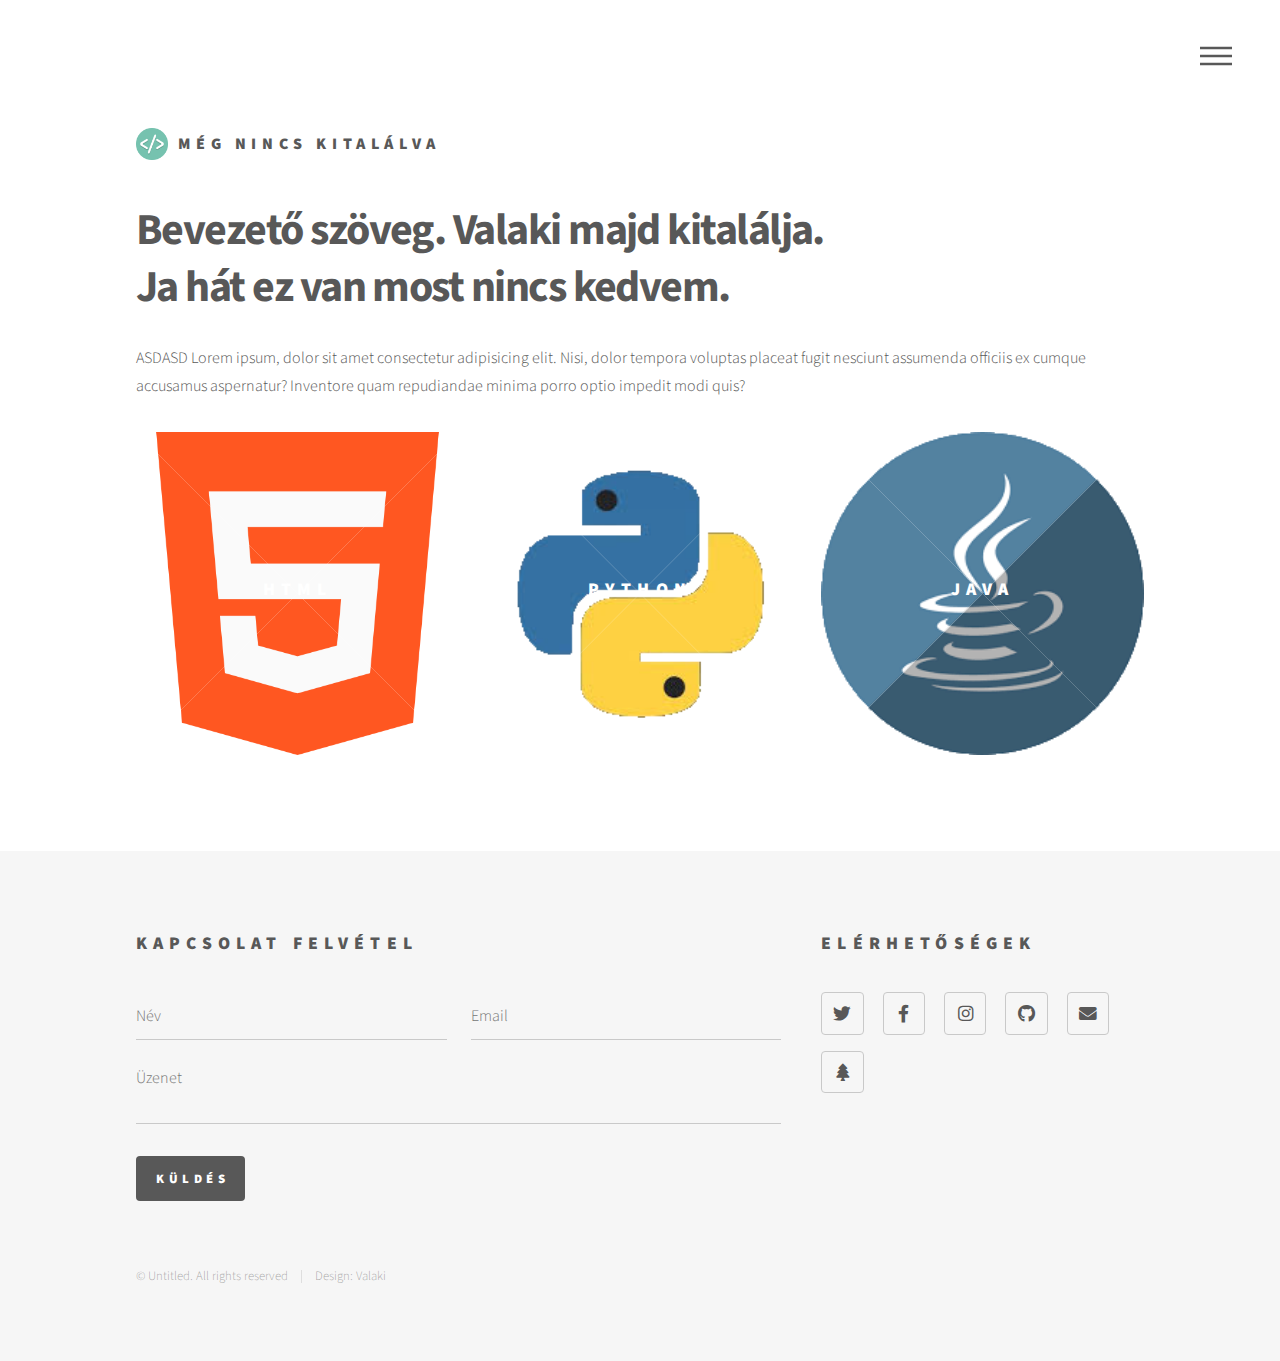
<file: index.html>
<!DOCTYPE HTML>

<html>
	<head>
		<title>Kezdőlap</title>
		<meta charset="utf-8" />
		<meta name="viewport" content="width=device-width, initial-scale=1, user-scalable=no" />
		<link rel="stylesheet" href="assets/css/main.css" />
		<noscript><link rel="stylesheet" href="assets/css/noscript.css" /></noscript>
		<link rel="icon" href="images/download.png">
	</head>
	<body class="is-preload">
		
			<div id="wrapper">
				
					<header id="header">
						<div class="inner">

								<a href="index.html" class="logo">
									<span class="symbol"><img src="images/download.png" alt="" /></span><span class="title">Még nincs kitalálva</span>
								</a>
							
								<nav>
									<ul>
										<li><a href="#menu">Menu</a></li>
									</ul>
								</nav>

						</div>
					</header>
				
					<nav id="menu">
						<h2>Menu</h2>
						<ul>
							<li><a href="index.html">Home</a></li>
							<li><a href="html.html">Html</a></li>
							<li><a href="python.html">Python</a></li>
							<li><a href="java.html">Java</a></li>
						</ul>
					</nav>
				
					<div id="main">
						<div class="inner">
							<header>
								<h1>Bevezető szöveg. Valaki majd kitalálja. </br> Ja hát ez van most nincs kedvem.</h1>
								<p>ASDASD Lorem ipsum, dolor sit amet consectetur adipisicing elit. Nisi, dolor tempora voluptas placeat fugit nesciunt assumenda officiis ex cumque accusamus aspernatur? Inventore quam repudiandae minima porro optio impedit modi quis?</p>
							</header>
							<section class="tiles">
								<article>
									<span class="image">
										<img src="images/732212.png" alt="" />
									</span>
									<a href="html.html">
										<h2>HTML</h2>
										<div class="content">
											<p>Valami a Html-ről</p>
										</div>
									</a>
								</article>
								<article>
									<span class="image">
										<img src="images/asdasd.png" alt="" />
									</span>
									<a href="python.html">
										<h2>Python</h2>
										<div class="content">
											<p>Valami a Python-ról</p>
										</div>
									</a>
								</article>
								<article>
									<span class="image">
										<img src="images/java.png" alt="" />
									</span>
									<a href="java.html">
										<h2>Java</h2>
										<div class="content">
											<p>Valami a java-ról</p>
										</div>
									</a>
								</article>
							</section>
						</div>
					</div>
				
					<footer id="footer">
						<div class="inner">
							<section>
								<h2>Kapcsolat felvétel</h2>
								<form method="post" action="#">
									<div class="fields">
										<div class="field half">
											<input type="text" name="name" id="name" placeholder="Név" />
										</div>
										<div class="field half">
											<input type="email" name="email" id="email" placeholder="Email" />
										</div>
										<div class="field">
											<textarea name="message" id="message" placeholder="Üzenet"></textarea>
										</div>
									</div>
									<ul class="actions">
										<li><input type="submit" value="Küldés" class="primary" /></li>
									</ul>
								</form>
							</section>
							<section>
								<h2>Elérhetőségek</h2>
								<ul class="icons">
									<li><a href="#" class="icon brands style2 fa-twitter"><span class="label">Twitter</span></a></li>
									<li><a href="#" class="icon brands style2 fa-facebook-f"><span class="label">Facebook</span></a></li>
									<li><a href="#" class="icon brands style2 fa-instagram"><span class="label">Instagram</span></a></li>
									<li><a href="#" class="icon brands style2 fa-github"><span class="label">GitHub</span></a></li>
									<li><a href="#" class="icon solid style2 fa-envelope"><span class="label">Email</span></a></li>
									<li><a href="#" class="icon solid style2 fa-tree"><span class="label">Trello</span></a></li>
								</ul>
							</section>
							<ul class="copyright">
								<li>&copy; Untitled. All rights reserved</li><li>Design: Valaki </li>
							</ul>
						</div>
					</footer>

			</div>
		
			<script src="assets/js/jquery.min.js"></script>
			<script src="assets/js/browser.min.js"></script>
			<script src="assets/js/breakpoints.min.js"></script>
			<script src="assets/js/util.js"></script>
			<script src="assets/js/main.js"></script>

	</body>
</html>
</file>
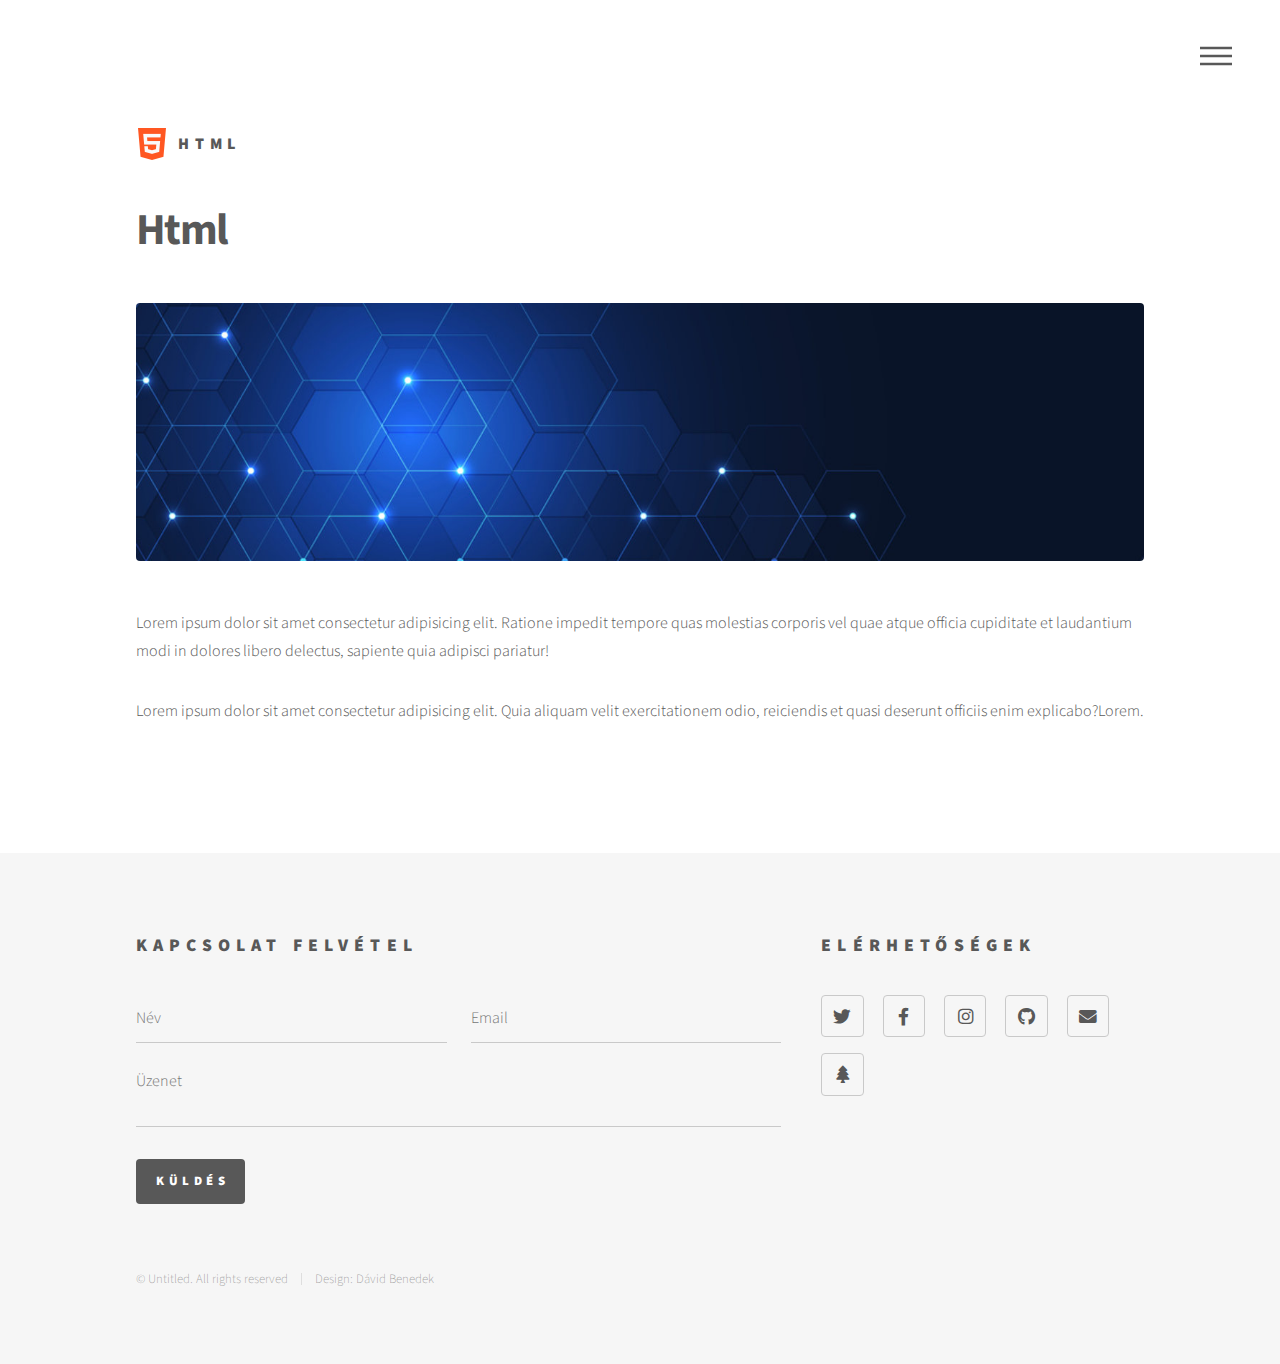
<file: html.html>
<!DOCTYPE HTML>

<html>
	<head>
		<title>HTML</title>
		<meta charset="utf-8" />
		<meta name="viewport" content="width=device-width, initial-scale=1, user-scalable=no" />
		<link rel="stylesheet" href="assets/css/main.css" />
		<noscript><link rel="stylesheet" href="assets/css/noscript.css" /></noscript>
		<link rel="icon" href="images/732212.png">
	</head>
	<body class="is-preload">
		
			<div id="wrapper">

					<header id="header">
						<div class="inner">

								<a href="index.html" class="logo">
									<span class="symbol"><img src="images/732212.png" alt="" /></span><span class="title">HTML</span>
								</a>

								<nav>
									<ul>
										<li><a href="#menu">Menu</a></li>
									</ul>
								</nav>

						</div>
					</header>

					<nav id="menu">
						<h2>Menu</h2>
						<ul>
							<li><a href="index.html">Home</a></li>
							<li><a href="html.html">Html</a></li>
							<li><a href="python.html">Python</a></li>
							<li><a href="java.html">Java</a></li>
						</ul>
					</nav>

					<div id="main">
						<div class="inner">
							<h1>Html</h1>
							<span class="image main"><img src="images/pic13.jpg" alt="" /></span>
							<p>Lorem ipsum dolor sit amet consectetur adipisicing elit. Ratione impedit tempore quas molestias corporis vel quae atque officia cupiditate et laudantium modi in dolores libero delectus, sapiente quia adipisci pariatur!</p>
							
							<p>Lorem ipsum dolor sit amet consectetur adipisicing elit. Quia aliquam velit exercitationem odio, reiciendis et quasi deserunt officiis enim explicabo?Lorem.</p>
						</div>
					</div>

					<footer id="footer">
						<div class="inner">
							<section>
								<h2>Kapcsolat felvétel</h2>
								<form method="post" action="#">
									<div class="fields">
										<div class="field half">
											<input type="text" name="name" id="name" placeholder="Név" />
										</div>
										<div class="field half">
											<input type="email" name="email" id="email" placeholder="Email" />
										</div>
										<div class="field">
											<textarea name="message" id="message" placeholder="Üzenet"></textarea>
										</div>
									</div>
									<ul class="actions">
										<li><input type="submit" value="Küldés" class="primary" /></li>
									</ul>
								</form>
							</section>
							<section>
								<h2>Elérhetőségek</h2>
								<ul class="icons">

									<li><a href="#" class="icon brands style2 fa-twitter"><span class="label">Twitter</span></a></li>

									<li><a href="#" class="icon brands style2 fa-facebook-f"><span class="label">Facebook</span></a></li>

									<li><a href="#" class="icon brands style2 fa-instagram"><span class="label">Instagram</span></a></li>

									<li><a href="#" class="icon brands style2 fa-github"><span class="label">GitHub</span></a></li>

									<li><a href="#" class="icon solid style2 fa-envelope"><span class="label">Email</span></a></li>

									<li><a href="#" class="icon solid style2 fa-tree"><span class="label">Trello</span></a></li>
								</ul>
							</section>
							<ul class="copyright">
								<li>&copy; Untitled. All rights reserved</li><li>Design: Dávid Benedek </li>
							</ul>
						</div>
					</footer>

			</div>

			<script src="assets/js/jquery.min.js"></script>
			<script src="assets/js/browser.min.js"></script>
			<script src="assets/js/breakpoints.min.js"></script>
			<script src="assets/js/util.js"></script>
			<script src="assets/js/main.js"></script>

	</body>
</html>
</file>
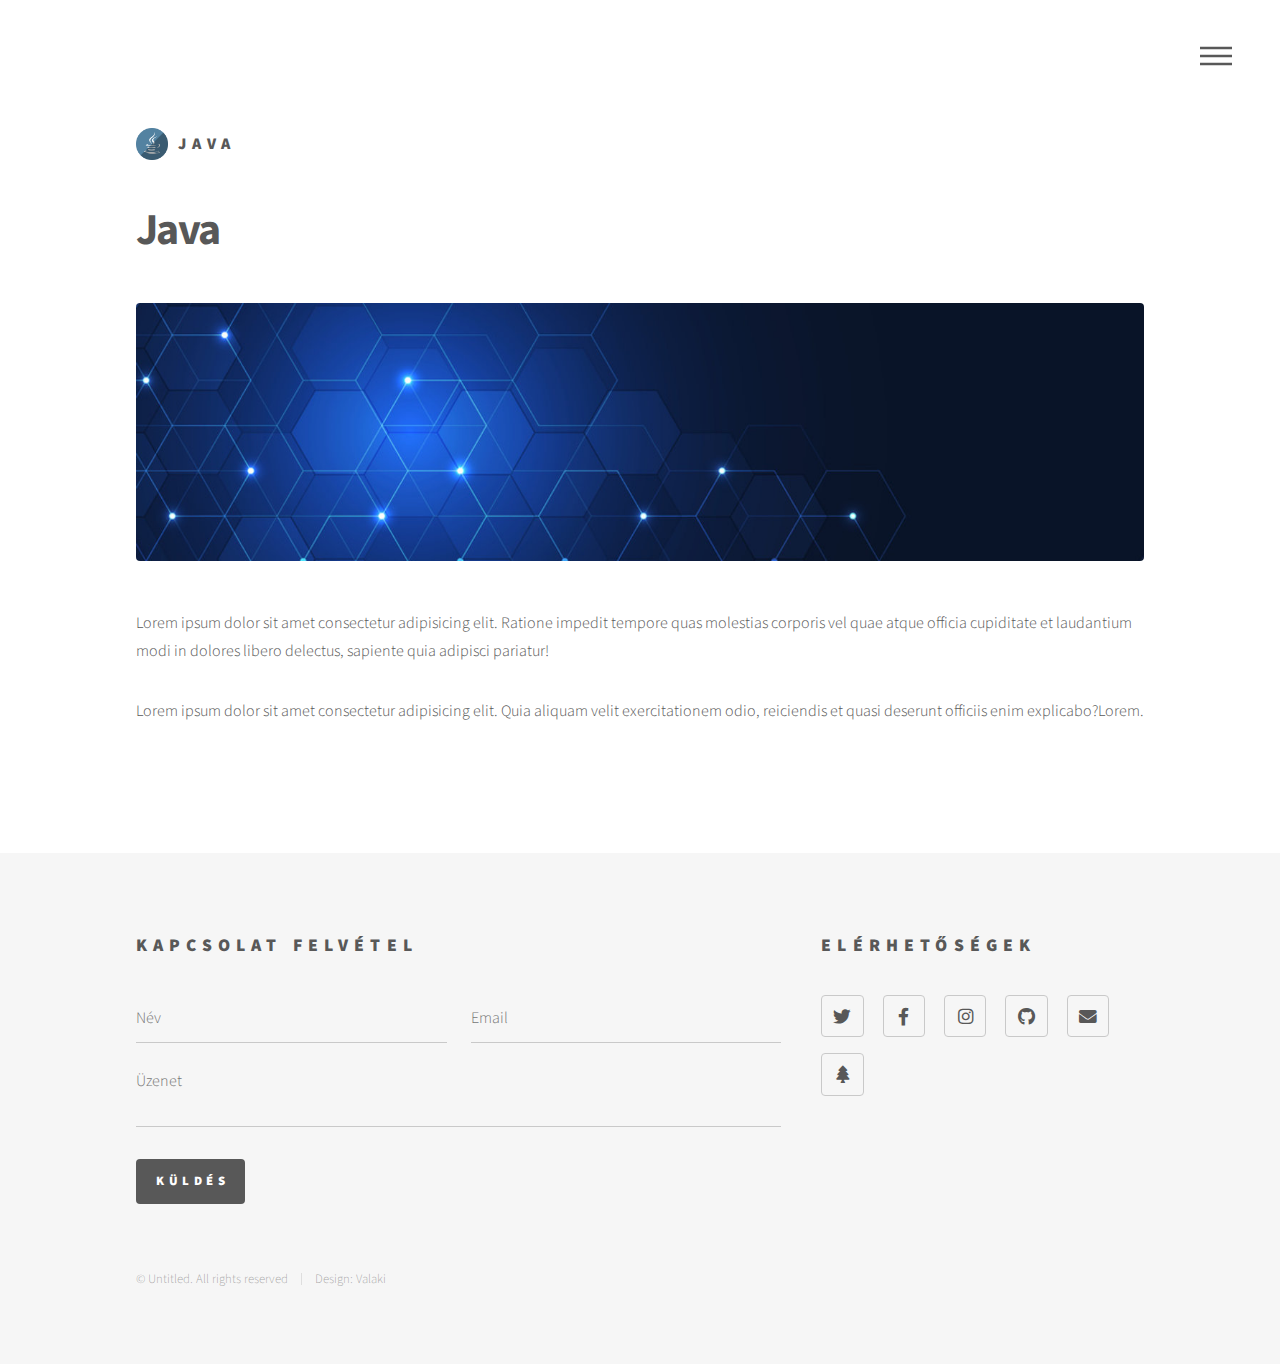
<file: java.html>
<!DOCTYPE HTML>

<html>
	<head>
		<title>JAVA</title>
		<meta charset="utf-8" />
		<meta name="viewport" content="width=device-width, initial-scale=1, user-scalable=no" />
		<link rel="stylesheet" href="assets/css/main.css" />
		<noscript><link rel="stylesheet" href="assets/css/noscript.css" /></noscript>
		<link rel="icon" href="images/java.png">
	</head>
	<body class="is-preload">
		
			<div id="wrapper">

					<header id="header">
						<div class="inner">

								<a href="index.html" class="logo">
									<span class="symbol"><img src="images/java.png" alt="" /></span><span class="title">JAVA</span>
								</a>

								<nav>
									<ul>
										<li><a href="#menu">Menu</a></li>
									</ul>
								</nav>

						</div>
					</header>

					<nav id="menu">
						<h2>Menu</h2>
						<ul>
							<li><a href="index.html">Home</a></li>
							<li><a href="html.html">Html</a></li>
							<li><a href="python.html">Python</a></li>
							<li><a href="java.html">Java</a></li>
						</ul>
					</nav>

					<div id="main">
						<div class="inner">
							<h1>Java</h1>
							<span class="image main"><img src="images/pic13.jpg" alt="" /></span>
							<p>Lorem ipsum dolor sit amet consectetur adipisicing elit. Ratione impedit tempore quas molestias corporis vel quae atque officia cupiditate et laudantium modi in dolores libero delectus, sapiente quia adipisci pariatur!</p>
							
							<p>Lorem ipsum dolor sit amet consectetur adipisicing elit. Quia aliquam velit exercitationem odio, reiciendis et quasi deserunt officiis enim explicabo?Lorem.</p>
						</div>
					</div>

					<footer id="footer">
						<div class="inner">
							<section>
								<h2>Kapcsolat felvétel</h2>
								<form method="post" action="#">
									<div class="fields">
										<div class="field half">
											<input type="text" name="name" id="name" placeholder="Név" />
										</div>
										<div class="field half">
											<input type="email" name="email" id="email" placeholder="Email" />
										</div>
										<div class="field">
											<textarea name="message" id="message" placeholder="Üzenet"></textarea>
										</div>
									</div>
									<ul class="actions">
										<li><input type="submit" value="Küldés" class="primary" /></li>
									</ul>
								</form>
							</section>
							<section>
								<h2>Elérhetőségek</h2>
								<ul class="icons">

									<li><a href="#" class="icon brands style2 fa-twitter"><span class="label">Twitter</span></a></li>

									<li><a href="#" class="icon brands style2 fa-facebook-f"><span class="label">Facebook</span></a></li>

									<li><a href="#" class="icon brands style2 fa-instagram"><span class="label">Instagram</span></a></li>

									<li><a href="#" class="icon brands style2 fa-github"><span class="label">GitHub</span></a></li>

									<li><a href="#" class="icon solid style2 fa-envelope"><span class="label">Email</span></a></li>

									<li><a href="#" class="icon solid style2 fa-tree"><span class="label">Trello</span></a></li>
								</ul>
							</section>
							<ul class="copyright">
								<li>&copy; Untitled. All rights reserved</li><li>Design: Valaki </li>
							</ul>
						</div>
					</footer>

			</div>

			<script src="assets/js/jquery.min.js"></script>
			<script src="assets/js/browser.min.js"></script>
			<script src="assets/js/breakpoints.min.js"></script>
			<script src="assets/js/util.js"></script>
			<script src="assets/js/main.js"></script>

	</body>
</html>
</file>
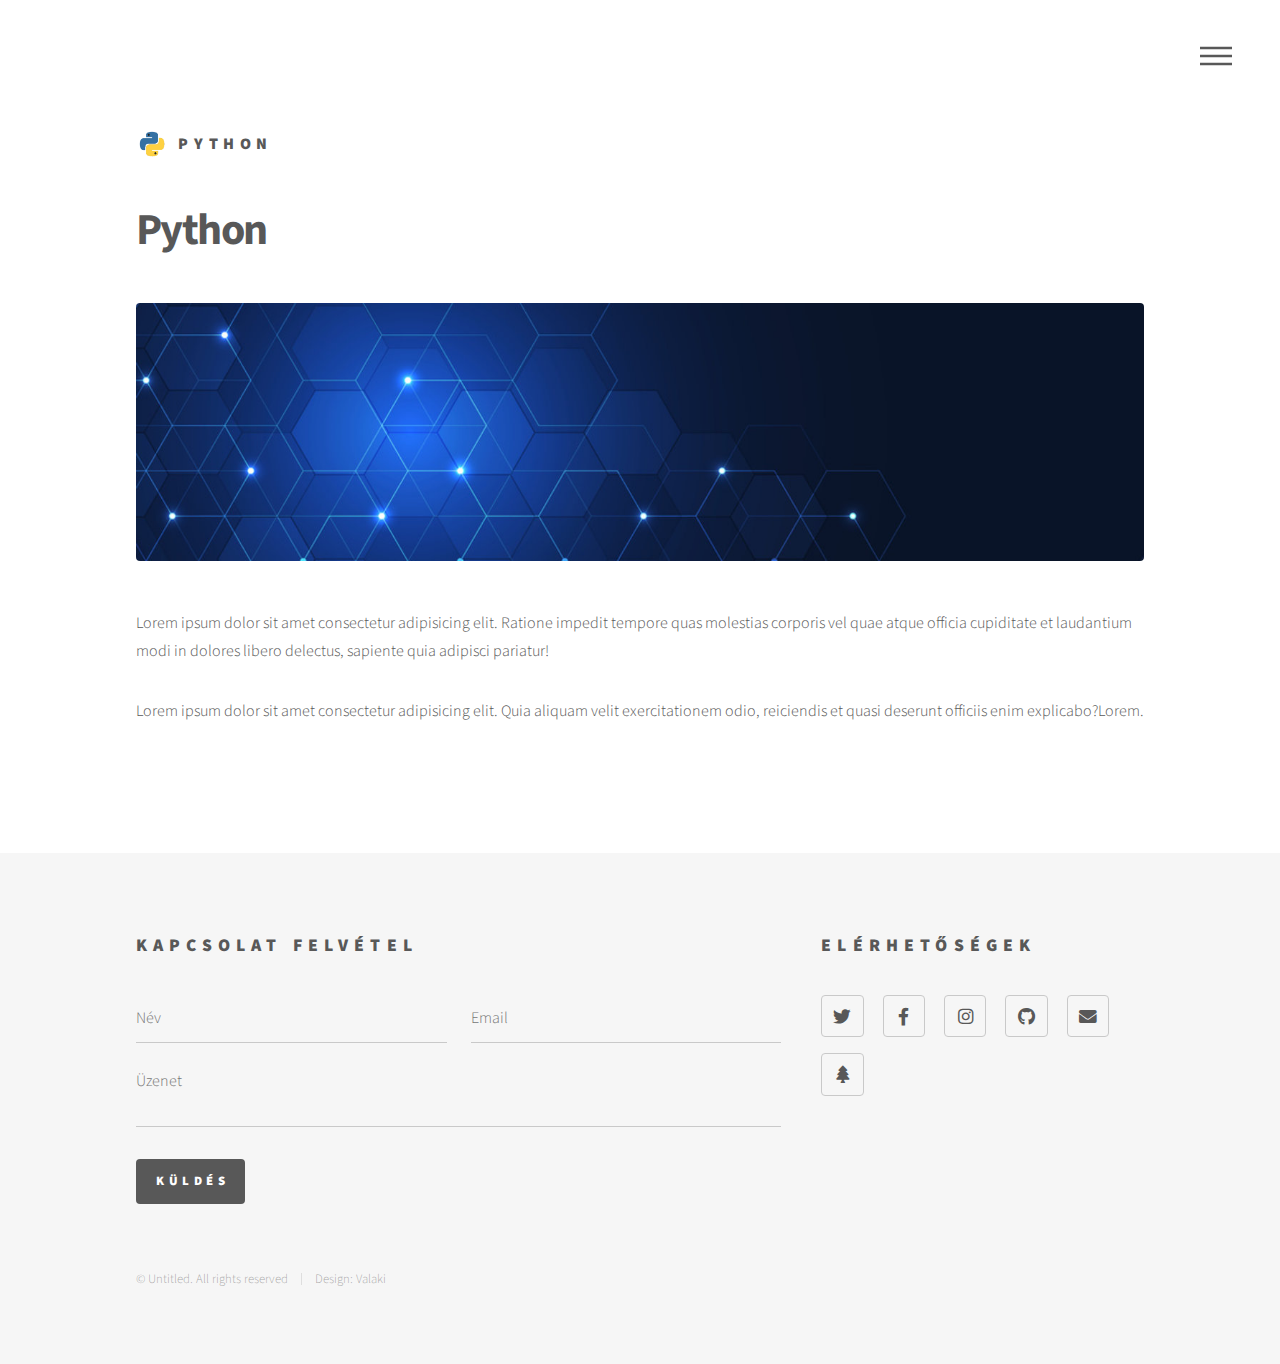
<file: python.html>
<!DOCTYPE HTML>

<html>
	<head>
		<title>PYTHON</title>
		<meta charset="utf-8" />
		<meta name="viewport" content="width=device-width, initial-scale=1, user-scalable=no" />
		<link rel="stylesheet" href="assets/css/main.css" />
		<noscript><link rel="stylesheet" href="assets/css/noscript.css" /></noscript>
		<link rel="icon" href="images/asdasd.png">
	</head>
	<body class="is-preload">
		
			<div id="wrapper">

					<header id="header">
						<div class="inner">

								<a href="index.html" class="logo">
									<span class="symbol"><img src="images/asdasd.png" alt="" /></span><span class="title">PYTHON</span>
								</a>

								<nav>
									<ul>
										<li><a href="#menu">Menu</a></li>
									</ul>
								</nav>

						</div>
					</header>

					<nav id="menu">
						<h2>Menu</h2>
						<ul>
							<li><a href="index.html">Home</a></li>
							<li><a href="html.html">Html</a></li>
							<li><a href="python.html">Python</a></li>
							<li><a href="java.html">Java</a></li>
						</ul>
					</nav>

					<div id="main">
						<div class="inner">
							<h1>Python</h1>
							<span class="image main"><img src="images/pic13.jpg" alt="" /></span>
							<p>Lorem ipsum dolor sit amet consectetur adipisicing elit. Ratione impedit tempore quas molestias corporis vel quae atque officia cupiditate et laudantium modi in dolores libero delectus, sapiente quia adipisci pariatur!</p>
							
							<p>Lorem ipsum dolor sit amet consectetur adipisicing elit. Quia aliquam velit exercitationem odio, reiciendis et quasi deserunt officiis enim explicabo?Lorem.</p>
						</div>
					</div>

					<footer id="footer">
						<div class="inner">
							<section>
								<h2>Kapcsolat felvétel</h2>
								<form method="post" action="#">
									<div class="fields">
										<div class="field half">
											<input type="text" name="name" id="name" placeholder="Név" />
										</div>
										<div class="field half">
											<input type="email" name="email" id="email" placeholder="Email" />
										</div>
										<div class="field">
											<textarea name="message" id="message" placeholder="Üzenet"></textarea>
										</div>
									</div>
									<ul class="actions">
										<li><input type="submit" value="Küldés" class="primary" /></li>
									</ul>
								</form>
							</section>
							<section>
								<h2>Elérhetőségek</h2>
								<ul class="icons">

									<li><a href="#" class="icon brands style2 fa-twitter"><span class="label">Twitter</span></a></li>

									<li><a href="#" class="icon brands style2 fa-facebook-f"><span class="label">Facebook</span></a></li>

									<li><a href="#" class="icon brands style2 fa-instagram"><span class="label">Instagram</span></a></li>

									<li><a href="#" class="icon brands style2 fa-github"><span class="label">GitHub</span></a></li>

									<li><a href="#" class="icon solid style2 fa-envelope"><span class="label">Email</span></a></li>

									<li><a href="#" class="icon solid style2 fa-tree"><span class="label">Trello</span></a></li>
								</ul>
							</section>
							<ul class="copyright">
								<li>&copy; Untitled. All rights reserved</li><li>Design: Valaki </li>
							</ul>
						</div>
					</footer>

			</div>

			<script src="assets/js/jquery.min.js"></script>
			<script src="assets/js/browser.min.js"></script>
			<script src="assets/js/breakpoints.min.js"></script>
			<script src="assets/js/util.js"></script>
			<script src="assets/js/main.js"></script>

	</body>
</html>
</file>
<file: assets/css/noscript.css>
body.is-preload .tiles article {
		-moz-transform: none;
		-webkit-transform: none;
		-ms-transform: none;
		transform: none;
		opacity: 1;
	}
</file>
<file: assets/css/main.css>
@import url(fontawesome-all.min.css);
@import url("https://fonts.googleapis.com/css?family=Source+Sans+Pro:300,700,900");

html, body, div, span, applet, object,
iframe, h1, h2, h3, h4, h5, h6, p, blockquote,
pre, a, abbr, acronym, address, big, cite,
code, del, dfn, em, img, ins, kbd, q, s, samp,
small, strike, strong, sub, sup, tt, var, b,
u, i, center, dl, dt, dd, ol, ul, li, fieldset,
form, label, legend, table, caption, tbody,
tfoot, thead, tr, th, td, article, aside,
canvas, details, embed, figure, figcaption,
footer, header, hgroup, menu, nav, output, ruby,
section, summary, time, mark, audio, video {
	margin: 0;
	padding: 0;
	border: 0;
	font-size: 100%;
	font: inherit;
	vertical-align: baseline;}

article, aside, details, figcaption, figure,
footer, header, hgroup, menu, nav, section {
	display: block;}

body {
	line-height: 1;
}

ol, ul {
	list-style: none;
}

blockquote, q {
	quotes: none;
}

	blockquote:before, blockquote:after, q:before, q:after {
		content: '';
		content: none;
	}

table {
	border-collapse: collapse;
	border-spacing: 0;
}

body {
	-webkit-text-size-adjust: none;
}

mark {
	background-color: transparent;
	color: inherit;
}

input::-moz-focus-inner {
	border: 0;
	padding: 0;
}

input, select, textarea {
	-moz-appearance: none;
	-webkit-appearance: none;
	-ms-appearance: none;
	appearance: none;
}



	@-ms-viewport {
		width: device-width;
	}

	body {
		-ms-overflow-style: scrollbar;
	}

	@media screen and (max-width: 480px) {

		html, body {
			min-width: 320px;
		}

	}

	html {
		box-sizing: border-box;
	}

	*, *:before, *:after {
		box-sizing: inherit;
	}

	body {
		background: #ffffff;
	}

		body.is-preload *, body.is-preload *:before, body.is-preload *:after {
			-moz-animation: none !important;
			-webkit-animation: none !important;
			-ms-animation: none !important;
			animation: none !important;
			-moz-transition: none !important;
			-webkit-transition: none !important;
			-ms-transition: none !important;
			transition: none !important;
		}



	body, input, select, textarea {
		color: #585858;
		font-family: "Source Sans Pro", Helvetica, sans-serif;
		font-size: 16pt;
		font-weight: 300;
		line-height: 1.75;
	}

		@media screen and (max-width: 1680px) {

			body, input, select, textarea {
				font-size: 14pt;
			}

		}

		@media screen and (max-width: 1280px) {

			body, input, select, textarea {
				font-size: 12pt;
			}

		}

	a {
		-moz-transition: border-bottom-color 0.2s ease, color 0.2s ease;
		-webkit-transition: border-bottom-color 0.2s ease, color 0.2s ease;
		-ms-transition: border-bottom-color 0.2s ease, color 0.2s ease;
		transition: border-bottom-color 0.2s ease, color 0.2s ease;
		text-decoration: none;
		color: #585858;
		border-bottom: dotted 1px rgba(88, 88, 88, 0.5);
	}

		a:hover {
			border-bottom-color: transparent;
			color: #f2849e !important;
		}

	strong, b {
		font-weight: 900;
	}

	em, i {
		font-style: italic;
	}

	p {
		margin: 0 0 2em 0;
	}

	h1 {
		font-size: 2.75em;
		font-weight: 700;
		line-height: 1.3;
		margin: 0 0 1em 0;
		letter-spacing: -0.035em;
	}

		h1 a {
			color: inherit;
		}

		@media screen and (max-width: 736px) {

			h1 {
				font-size: 2em;
				margin: 0 0 1em 0;
			}

		}

		@media screen and (max-width: 360px) {

			h1 {
				font-size: 1.75em;
			}

		}

	h2, h3, h4, h5, h6 {
		font-weight: 900;
		line-height: 1.5;
		margin: 0 0 2em 0;
		text-transform: uppercase;
		letter-spacing: 0.35em;
	}

		h2 a, h3 a, h4 a, h5 a, h6 a {
			color: inherit;
		}

	h2 {
		font-size: 1.1em;
	}

	h3 {
		font-size: 1em;
	}

	h4 {
		font-size: 0.8em;
	}

	h5 {
		font-size: 0.8em;
	}

	h6 {
		font-size: 0.8em;
	}

	@media screen and (max-width: 980px) {

		h1 br, h2 br, h3 br, h4 br, h5 br, h6 br {
			display: none;
		}

	}

	@media screen and (max-width: 736px) {

		h2 {
			font-size: 1em;
		}

		h3 {
			font-size: 0.8em;
		}

	}

	sub {
		font-size: 0.8em;
		position: relative;
		top: 0.5em;
	}

	sup {
		font-size: 0.8em;
		position: relative;
		top: -0.5em;
	}

	blockquote {
		border-left: solid 4px #c9c9c9;
		font-style: italic;
		margin: 0 0 2em 0;
		padding: 0.5em 0 0.5em 2em;
	}

	code {
		background: rgba(144, 144, 144, 0.075);
		border-radius: 4px;
		border: solid 1px #c9c9c9;
		font-family: "Courier New", monospace;
		font-size: 0.9em;
		margin: 0 0.25em;
		padding: 0.25em 0.65em;
	}

	pre {
		-webkit-overflow-scrolling: touch;
		font-family: "Courier New", monospace;
		font-size: 0.9em;
		margin: 0 0 2em 0;
	}

		pre code {
			display: block;
			line-height: 1.75;
			padding: 1em 1.5em;
			overflow-x: auto;
		}

	hr {
		border: 0;
		border-bottom: solid 1px #c9c9c9;
		margin: 2em 0;
	}

		hr.major {
			margin: 3em 0;
		}

	.align-left {
		text-align: left;
	}

	.align-center {
		text-align: center;
	}

	.align-right {
		text-align: right;
	}



	.row {
		display: flex;
		flex-wrap: wrap;
		box-sizing: border-box;
		align-items: stretch;
	}

		.row > * {
			box-sizing: border-box;
		}

		.row.gtr-uniform > * > :last-child {
			margin-bottom: 0;
		}

		.row.aln-left {
			justify-content: flex-start;
		}

		.row.aln-center {
			justify-content: center;
		}

		.row.aln-right {
			justify-content: flex-end;
		}

		.row.aln-top {
			align-items: flex-start;
		}

		.row.aln-middle {
			align-items: center;
		}

		.row.aln-bottom {
			align-items: flex-end;
		}

		.row > .imp {
			order: -1;
		}

		.row > .col-1 {
			width: 8.33333%;
		}

		.row > .off-1 {
			margin-left: 8.33333%;
		}

		.row > .col-2 {
			width: 16.66667%;
		}

		.row > .off-2 {
			margin-left: 16.66667%;
		}

		.row > .col-3 {
			width: 25%;
		}

		.row > .off-3 {
			margin-left: 25%;
		}

		.row > .col-4 {
			width: 33.33333%;
		}

		.row > .off-4 {
			margin-left: 33.33333%;
		}

		.row > .col-5 {
			width: 41.66667%;
		}

		.row > .off-5 {
			margin-left: 41.66667%;
		}

		.row > .col-6 {
			width: 50%;
		}

		.row > .off-6 {
			margin-left: 50%;
		}

		.row > .col-7 {
			width: 58.33333%;
		}

		.row > .off-7 {
			margin-left: 58.33333%;
		}

		.row > .col-8 {
			width: 66.66667%;
		}

		.row > .off-8 {
			margin-left: 66.66667%;
		}

		.row > .col-9 {
			width: 75%;
		}

		.row > .off-9 {
			margin-left: 75%;
		}

		.row > .col-10 {
			width: 83.33333%;
		}

		.row > .off-10 {
			margin-left: 83.33333%;
		}

		.row > .col-11 {
			width: 91.66667%;
		}

		.row > .off-11 {
			margin-left: 91.66667%;
		}

		.row > .col-12 {
			width: 100%;
		}

		.row > .off-12 {
			margin-left: 100%;
		}

		.row.gtr-0 {
			margin-top: 0;
			margin-left: 0em;
		}

			.row.gtr-0 > * {
				padding: 0 0 0 0em;
			}

			.row.gtr-0.gtr-uniform {
				margin-top: 0em;
			}

				.row.gtr-0.gtr-uniform > * {
					padding-top: 0em;
				}

		.row.gtr-25 {
			margin-top: 0;
			margin-left: -0.5em;
		}

			.row.gtr-25 > * {
				padding: 0 0 0 0.5em;
			}

			.row.gtr-25.gtr-uniform {
				margin-top: -0.5em;
			}

				.row.gtr-25.gtr-uniform > * {
					padding-top: 0.5em;
				}

		.row.gtr-50 {
			margin-top: 0;
			margin-left: -1em;
		}

			.row.gtr-50 > * {
				padding: 0 0 0 1em;
			}

			.row.gtr-50.gtr-uniform {
				margin-top: -1em;
			}

				.row.gtr-50.gtr-uniform > * {
					padding-top: 1em;
				}

		.row {
			margin-top: 0;
			margin-left: -2em;
		}

			.row > * {
				padding: 0 0 0 2em;
			}

			.row.gtr-uniform {
				margin-top: -2em;
			}

				.row.gtr-uniform > * {
					padding-top: 2em;
				}

		.row.gtr-150 {
			margin-top: 0;
			margin-left: -3em;
		}

			.row.gtr-150 > * {
				padding: 0 0 0 3em;
			}

			.row.gtr-150.gtr-uniform {
				margin-top: -3em;
			}

				.row.gtr-150.gtr-uniform > * {
					padding-top: 3em;
				}

		.row.gtr-200 {
			margin-top: 0;
			margin-left: -4em;
		}

			.row.gtr-200 > * {
				padding: 0 0 0 4em;
			}

			.row.gtr-200.gtr-uniform {
				margin-top: -4em;
			}

				.row.gtr-200.gtr-uniform > * {
					padding-top: 4em;
				}

		@media screen and (max-width: 1680px) {

			.row {
				display: flex;
				flex-wrap: wrap;
				box-sizing: border-box;
				align-items: stretch;
			}

				.row > * {
					box-sizing: border-box;
				}

				.row.gtr-uniform > * > :last-child {
					margin-bottom: 0;
				}

				.row.aln-left {
					justify-content: flex-start;
				}

				.row.aln-center {
					justify-content: center;
				}

				.row.aln-right {
					justify-content: flex-end;
				}

				.row.aln-top {
					align-items: flex-start;
				}

				.row.aln-middle {
					align-items: center;
				}

				.row.aln-bottom {
					align-items: flex-end;
				}

				.row > .imp-xlarge {
					order: -1;
				}

				.row > .col-1-xlarge {
					width: 8.33333%;
				}

				.row > .off-1-xlarge {
					margin-left: 8.33333%;
				}

				.row > .col-2-xlarge {
					width: 16.66667%;
				}

				.row > .off-2-xlarge {
					margin-left: 16.66667%;
				}

				.row > .col-3-xlarge {
					width: 25%;
				}

				.row > .off-3-xlarge {
					margin-left: 25%;
				}

				.row > .col-4-xlarge {
					width: 33.33333%;
				}

				.row > .off-4-xlarge {
					margin-left: 33.33333%;
				}

				.row > .col-5-xlarge {
					width: 41.66667%;
				}

				.row > .off-5-xlarge {
					margin-left: 41.66667%;
				}

				.row > .col-6-xlarge {
					width: 50%;
				}

				.row > .off-6-xlarge {
					margin-left: 50%;
				}

				.row > .col-7-xlarge {
					width: 58.33333%;
				}

				.row > .off-7-xlarge {
					margin-left: 58.33333%;
				}

				.row > .col-8-xlarge {
					width: 66.66667%;
				}

				.row > .off-8-xlarge {
					margin-left: 66.66667%;
				}

				.row > .col-9-xlarge {
					width: 75%;
				}

				.row > .off-9-xlarge {
					margin-left: 75%;
				}

				.row > .col-10-xlarge {
					width: 83.33333%;
				}

				.row > .off-10-xlarge {
					margin-left: 83.33333%;
				}

				.row > .col-11-xlarge {
					width: 91.66667%;
				}

				.row > .off-11-xlarge {
					margin-left: 91.66667%;
				}

				.row > .col-12-xlarge {
					width: 100%;
				}

				.row > .off-12-xlarge {
					margin-left: 100%;
				}

				.row.gtr-0 {
					margin-top: 0;
					margin-left: 0em;
				}

					.row.gtr-0 > * {
						padding: 0 0 0 0em;
					}

					.row.gtr-0.gtr-uniform {
						margin-top: 0em;
					}

						.row.gtr-0.gtr-uniform > * {
							padding-top: 0em;
						}

				.row.gtr-25 {
					margin-top: 0;
					margin-left: -0.5em;
				}

					.row.gtr-25 > * {
						padding: 0 0 0 0.5em;
					}

					.row.gtr-25.gtr-uniform {
						margin-top: -0.5em;
					}

						.row.gtr-25.gtr-uniform > * {
							padding-top: 0.5em;
						}

				.row.gtr-50 {
					margin-top: 0;
					margin-left: -1em;
				}

					.row.gtr-50 > * {
						padding: 0 0 0 1em;
					}

					.row.gtr-50.gtr-uniform {
						margin-top: -1em;
					}

						.row.gtr-50.gtr-uniform > * {
							padding-top: 1em;
						}

				.row {
					margin-top: 0;
					margin-left: -2em;
				}

					.row > * {
						padding: 0 0 0 2em;
					}

					.row.gtr-uniform {
						margin-top: -2em;
					}

						.row.gtr-uniform > * {
							padding-top: 2em;
						}

				.row.gtr-150 {
					margin-top: 0;
					margin-left: -3em;
				}

					.row.gtr-150 > * {
						padding: 0 0 0 3em;
					}

					.row.gtr-150.gtr-uniform {
						margin-top: -3em;
					}

						.row.gtr-150.gtr-uniform > * {
							padding-top: 3em;
						}

				.row.gtr-200 {
					margin-top: 0;
					margin-left: -4em;
				}

					.row.gtr-200 > * {
						padding: 0 0 0 4em;
					}

					.row.gtr-200.gtr-uniform {
						margin-top: -4em;
					}

						.row.gtr-200.gtr-uniform > * {
							padding-top: 4em;
						}

		}

		@media screen and (max-width: 1280px) {

			.row {
				display: flex;
				flex-wrap: wrap;
				box-sizing: border-box;
				align-items: stretch;
			}

				.row > * {
					box-sizing: border-box;
				}

				.row.gtr-uniform > * > :last-child {
					margin-bottom: 0;
				}

				.row.aln-left {
					justify-content: flex-start;
				}

				.row.aln-center {
					justify-content: center;
				}

				.row.aln-right {
					justify-content: flex-end;
				}

				.row.aln-top {
					align-items: flex-start;
				}

				.row.aln-middle {
					align-items: center;
				}

				.row.aln-bottom {
					align-items: flex-end;
				}

				.row > .imp-large {
					order: -1;
				}

				.row > .col-1-large {
					width: 8.33333%;
				}

				.row > .off-1-large {
					margin-left: 8.33333%;
				}

				.row > .col-2-large {
					width: 16.66667%;
				}

				.row > .off-2-large {
					margin-left: 16.66667%;
				}

				.row > .col-3-large {
					width: 25%;
				}

				.row > .off-3-large {
					margin-left: 25%;
				}

				.row > .col-4-large {
					width: 33.33333%;
				}

				.row > .off-4-large {
					margin-left: 33.33333%;
				}

				.row > .col-5-large {
					width: 41.66667%;
				}

				.row > .off-5-large {
					margin-left: 41.66667%;
				}

				.row > .col-6-large {
					width: 50%;
				}

				.row > .off-6-large {
					margin-left: 50%;
				}

				.row > .col-7-large {
					width: 58.33333%;
				}

				.row > .off-7-large {
					margin-left: 58.33333%;
				}

				.row > .col-8-large {
					width: 66.66667%;
				}

				.row > .off-8-large {
					margin-left: 66.66667%;
				}

				.row > .col-9-large {
					width: 75%;
				}

				.row > .off-9-large {
					margin-left: 75%;
				}

				.row > .col-10-large {
					width: 83.33333%;
				}

				.row > .off-10-large {
					margin-left: 83.33333%;
				}

				.row > .col-11-large {
					width: 91.66667%;
				}

				.row > .off-11-large {
					margin-left: 91.66667%;
				}

				.row > .col-12-large {
					width: 100%;
				}

				.row > .off-12-large {
					margin-left: 100%;
				}

				.row.gtr-0 {
					margin-top: 0;
					margin-left: 0em;
				}

					.row.gtr-0 > * {
						padding: 0 0 0 0em;
					}

					.row.gtr-0.gtr-uniform {
						margin-top: 0em;
					}

						.row.gtr-0.gtr-uniform > * {
							padding-top: 0em;
						}

				.row.gtr-25 {
					margin-top: 0;
					margin-left: -0.5em;
				}

					.row.gtr-25 > * {
						padding: 0 0 0 0.5em;
					}

					.row.gtr-25.gtr-uniform {
						margin-top: -0.5em;
					}

						.row.gtr-25.gtr-uniform > * {
							padding-top: 0.5em;
						}

				.row.gtr-50 {
					margin-top: 0;
					margin-left: -1em;
				}

					.row.gtr-50 > * {
						padding: 0 0 0 1em;
					}

					.row.gtr-50.gtr-uniform {
						margin-top: -1em;
					}

						.row.gtr-50.gtr-uniform > * {
							padding-top: 1em;
						}

				.row {
					margin-top: 0;
					margin-left: -2em;
				}

					.row > * {
						padding: 0 0 0 2em;
					}

					.row.gtr-uniform {
						margin-top: -2em;
					}

						.row.gtr-uniform > * {
							padding-top: 2em;
						}

				.row.gtr-150 {
					margin-top: 0;
					margin-left: -3em;
				}

					.row.gtr-150 > * {
						padding: 0 0 0 3em;
					}

					.row.gtr-150.gtr-uniform {
						margin-top: -3em;
					}

						.row.gtr-150.gtr-uniform > * {
							padding-top: 3em;
						}

				.row.gtr-200 {
					margin-top: 0;
					margin-left: -4em;
				}

					.row.gtr-200 > * {
						padding: 0 0 0 4em;
					}

					.row.gtr-200.gtr-uniform {
						margin-top: -4em;
					}

						.row.gtr-200.gtr-uniform > * {
							padding-top: 4em;
						}

		}

		@media screen and (max-width: 980px) {

			.row {
				display: flex;
				flex-wrap: wrap;
				box-sizing: border-box;
				align-items: stretch;
			}

				.row > * {
					box-sizing: border-box;
				}

				.row.gtr-uniform > * > :last-child {
					margin-bottom: 0;
				}

				.row.aln-left {
					justify-content: flex-start;
				}

				.row.aln-center {
					justify-content: center;
				}

				.row.aln-right {
					justify-content: flex-end;
				}

				.row.aln-top {
					align-items: flex-start;
				}

				.row.aln-middle {
					align-items: center;
				}

				.row.aln-bottom {
					align-items: flex-end;
				}

				.row > .imp-medium {
					order: -1;
				}

				.row > .col-1-medium {
					width: 8.33333%;
				}

				.row > .off-1-medium {
					margin-left: 8.33333%;
				}

				.row > .col-2-medium {
					width: 16.66667%;
				}

				.row > .off-2-medium {
					margin-left: 16.66667%;
				}

				.row > .col-3-medium {
					width: 25%;
				}

				.row > .off-3-medium {
					margin-left: 25%;
				}

				.row > .col-4-medium {
					width: 33.33333%;
				}

				.row > .off-4-medium {
					margin-left: 33.33333%;
				}

				.row > .col-5-medium {
					width: 41.66667%;
				}

				.row > .off-5-medium {
					margin-left: 41.66667%;
				}

				.row > .col-6-medium {
					width: 50%;
				}

				.row > .off-6-medium {
					margin-left: 50%;
				}

				.row > .col-7-medium {
					width: 58.33333%;
				}

				.row > .off-7-medium {
					margin-left: 58.33333%;
				}

				.row > .col-8-medium {
					width: 66.66667%;
				}

				.row > .off-8-medium {
					margin-left: 66.66667%;
				}

				.row > .col-9-medium {
					width: 75%;
				}

				.row > .off-9-medium {
					margin-left: 75%;
				}

				.row > .col-10-medium {
					width: 83.33333%;
				}

				.row > .off-10-medium {
					margin-left: 83.33333%;
				}

				.row > .col-11-medium {
					width: 91.66667%;
				}

				.row > .off-11-medium {
					margin-left: 91.66667%;
				}

				.row > .col-12-medium {
					width: 100%;
				}

				.row > .off-12-medium {
					margin-left: 100%;
				}

				.row.gtr-0 {
					margin-top: 0;
					margin-left: 0em;
				}

					.row.gtr-0 > * {
						padding: 0 0 0 0em;
					}

					.row.gtr-0.gtr-uniform {
						margin-top: 0em;
					}

						.row.gtr-0.gtr-uniform > * {
							padding-top: 0em;
						}

				.row.gtr-25 {
					margin-top: 0;
					margin-left: -0.375em;
				}

					.row.gtr-25 > * {
						padding: 0 0 0 0.375em;
					}

					.row.gtr-25.gtr-uniform {
						margin-top: -0.375em;
					}

						.row.gtr-25.gtr-uniform > * {
							padding-top: 0.375em;
						}

				.row.gtr-50 {
					margin-top: 0;
					margin-left: -0.75em;
				}

					.row.gtr-50 > * {
						padding: 0 0 0 0.75em;
					}

					.row.gtr-50.gtr-uniform {
						margin-top: -0.75em;
					}

						.row.gtr-50.gtr-uniform > * {
							padding-top: 0.75em;
						}

				.row {
					margin-top: 0;
					margin-left: -1.5em;
				}

					.row > * {
						padding: 0 0 0 1.5em;
					}

					.row.gtr-uniform {
						margin-top: -1.5em;
					}

						.row.gtr-uniform > * {
							padding-top: 1.5em;
						}

				.row.gtr-150 {
					margin-top: 0;
					margin-left: -2.25em;
				}

					.row.gtr-150 > * {
						padding: 0 0 0 2.25em;
					}

					.row.gtr-150.gtr-uniform {
						margin-top: -2.25em;
					}

						.row.gtr-150.gtr-uniform > * {
							padding-top: 2.25em;
						}

				.row.gtr-200 {
					margin-top: 0;
					margin-left: -3em;
				}

					.row.gtr-200 > * {
						padding: 0 0 0 3em;
					}

					.row.gtr-200.gtr-uniform {
						margin-top: -3em;
					}

						.row.gtr-200.gtr-uniform > * {
							padding-top: 3em;
						}

		}

		@media screen and (max-width: 736px) {

			.row {
				display: flex;
				flex-wrap: wrap;
				box-sizing: border-box;
				align-items: stretch;
			}

				.row > * {
					box-sizing: border-box;
				}

				.row.gtr-uniform > * > :last-child {
					margin-bottom: 0;
				}

				.row.aln-left {
					justify-content: flex-start;
				}

				.row.aln-center {
					justify-content: center;
				}

				.row.aln-right {
					justify-content: flex-end;
				}

				.row.aln-top {
					align-items: flex-start;
				}

				.row.aln-middle {
					align-items: center;
				}

				.row.aln-bottom {
					align-items: flex-end;
				}

				.row > .imp-small {
					order: -1;
				}

				.row > .col-1-small {
					width: 8.33333%;
				}

				.row > .off-1-small {
					margin-left: 8.33333%;
				}

				.row > .col-2-small {
					width: 16.66667%;
				}

				.row > .off-2-small {
					margin-left: 16.66667%;
				}

				.row > .col-3-small {
					width: 25%;
				}

				.row > .off-3-small {
					margin-left: 25%;
				}

				.row > .col-4-small {
					width: 33.33333%;
				}

				.row > .off-4-small {
					margin-left: 33.33333%;
				}

				.row > .col-5-small {
					width: 41.66667%;
				}

				.row > .off-5-small {
					margin-left: 41.66667%;
				}

				.row > .col-6-small {
					width: 50%;
				}

				.row > .off-6-small {
					margin-left: 50%;
				}

				.row > .col-7-small {
					width: 58.33333%;
				}

				.row > .off-7-small {
					margin-left: 58.33333%;
				}

				.row > .col-8-small {
					width: 66.66667%;
				}

				.row > .off-8-small {
					margin-left: 66.66667%;
				}

				.row > .col-9-small {
					width: 75%;
				}

				.row > .off-9-small {
					margin-left: 75%;
				}

				.row > .col-10-small {
					width: 83.33333%;
				}

				.row > .off-10-small {
					margin-left: 83.33333%;
				}

				.row > .col-11-small {
					width: 91.66667%;
				}

				.row > .off-11-small {
					margin-left: 91.66667%;
				}

				.row > .col-12-small {
					width: 100%;
				}

				.row > .off-12-small {
					margin-left: 100%;
				}

				.row.gtr-0 {
					margin-top: 0;
					margin-left: 0em;
				}

					.row.gtr-0 > * {
						padding: 0 0 0 0em;
					}

					.row.gtr-0.gtr-uniform {
						margin-top: 0em;
					}

						.row.gtr-0.gtr-uniform > * {
							padding-top: 0em;
						}

				.row.gtr-25 {
					margin-top: 0;
					margin-left: -0.25em;
				}

					.row.gtr-25 > * {
						padding: 0 0 0 0.25em;
					}

					.row.gtr-25.gtr-uniform {
						margin-top: -0.25em;
					}

						.row.gtr-25.gtr-uniform > * {
							padding-top: 0.25em;
						}

				.row.gtr-50 {
					margin-top: 0;
					margin-left: -0.5em;
				}

					.row.gtr-50 > * {
						padding: 0 0 0 0.5em;
					}

					.row.gtr-50.gtr-uniform {
						margin-top: -0.5em;
					}

						.row.gtr-50.gtr-uniform > * {
							padding-top: 0.5em;
						}

				.row {
					margin-top: 0;
					margin-left: -1em;
				}

					.row > * {
						padding: 0 0 0 1em;
					}

					.row.gtr-uniform {
						margin-top: -1em;
					}

						.row.gtr-uniform > * {
							padding-top: 1em;
						}

				.row.gtr-150 {
					margin-top: 0;
					margin-left: -1.5em;
				}

					.row.gtr-150 > * {
						padding: 0 0 0 1.5em;
					}

					.row.gtr-150.gtr-uniform {
						margin-top: -1.5em;
					}

						.row.gtr-150.gtr-uniform > * {
							padding-top: 1.5em;
						}

				.row.gtr-200 {
					margin-top: 0;
					margin-left: -2em;
				}

					.row.gtr-200 > * {
						padding: 0 0 0 2em;
					}

					.row.gtr-200.gtr-uniform {
						margin-top: -2em;
					}

						.row.gtr-200.gtr-uniform > * {
							padding-top: 2em;
						}

		}

		@media screen and (max-width: 480px) {

			.row {
				display: flex;
				flex-wrap: wrap;
				box-sizing: border-box;
				align-items: stretch;
			}

				.row > * {
					box-sizing: border-box;
				}

				.row.gtr-uniform > * > :last-child {
					margin-bottom: 0;
				}

				.row.aln-left {
					justify-content: flex-start;
				}

				.row.aln-center {
					justify-content: center;
				}

				.row.aln-right {
					justify-content: flex-end;
				}

				.row.aln-top {
					align-items: flex-start;
				}

				.row.aln-middle {
					align-items: center;
				}

				.row.aln-bottom {
					align-items: flex-end;
				}

				.row > .imp-xsmall {
					order: -1;
				}

				.row > .col-1-xsmall {
					width: 8.33333%;
				}

				.row > .off-1-xsmall {
					margin-left: 8.33333%;
				}

				.row > .col-2-xsmall {
					width: 16.66667%;
				}

				.row > .off-2-xsmall {
					margin-left: 16.66667%;
				}

				.row > .col-3-xsmall {
					width: 25%;
				}

				.row > .off-3-xsmall {
					margin-left: 25%;
				}

				.row > .col-4-xsmall {
					width: 33.33333%;
				}

				.row > .off-4-xsmall {
					margin-left: 33.33333%;
				}

				.row > .col-5-xsmall {
					width: 41.66667%;
				}

				.row > .off-5-xsmall {
					margin-left: 41.66667%;
				}

				.row > .col-6-xsmall {
					width: 50%;
				}

				.row > .off-6-xsmall {
					margin-left: 50%;
				}

				.row > .col-7-xsmall {
					width: 58.33333%;
				}

				.row > .off-7-xsmall {
					margin-left: 58.33333%;
				}

				.row > .col-8-xsmall {
					width: 66.66667%;
				}

				.row > .off-8-xsmall {
					margin-left: 66.66667%;
				}

				.row > .col-9-xsmall {
					width: 75%;
				}

				.row > .off-9-xsmall {
					margin-left: 75%;
				}

				.row > .col-10-xsmall {
					width: 83.33333%;
				}

				.row > .off-10-xsmall {
					margin-left: 83.33333%;
				}

				.row > .col-11-xsmall {
					width: 91.66667%;
				}

				.row > .off-11-xsmall {
					margin-left: 91.66667%;
				}

				.row > .col-12-xsmall {
					width: 100%;
				}

				.row > .off-12-xsmall {
					margin-left: 100%;
				}

				.row.gtr-0 {
					margin-top: 0;
					margin-left: 0em;
				}

					.row.gtr-0 > * {
						padding: 0 0 0 0em;
					}

					.row.gtr-0.gtr-uniform {
						margin-top: 0em;
					}

						.row.gtr-0.gtr-uniform > * {
							padding-top: 0em;
						}

				.row.gtr-25 {
					margin-top: 0;
					margin-left: -0.25em;
				}

					.row.gtr-25 > * {
						padding: 0 0 0 0.25em;
					}

					.row.gtr-25.gtr-uniform {
						margin-top: -0.25em;
					}

						.row.gtr-25.gtr-uniform > * {
							padding-top: 0.25em;
						}

				.row.gtr-50 {
					margin-top: 0;
					margin-left: -0.5em;
				}

					.row.gtr-50 > * {
						padding: 0 0 0 0.5em;
					}

					.row.gtr-50.gtr-uniform {
						margin-top: -0.5em;
					}

						.row.gtr-50.gtr-uniform > * {
							padding-top: 0.5em;
						}

				.row {
					margin-top: 0;
					margin-left: -1em;
				}

					.row > * {
						padding: 0 0 0 1em;
					}

					.row.gtr-uniform {
						margin-top: -1em;
					}

						.row.gtr-uniform > * {
							padding-top: 1em;
						}

				.row.gtr-150 {
					margin-top: 0;
					margin-left: -1.5em;
				}

					.row.gtr-150 > * {
						padding: 0 0 0 1.5em;
					}

					.row.gtr-150.gtr-uniform {
						margin-top: -1.5em;
					}

						.row.gtr-150.gtr-uniform > * {
							padding-top: 1.5em;
						}

				.row.gtr-200 {
					margin-top: 0;
					margin-left: -2em;
				}

					.row.gtr-200 > * {
						padding: 0 0 0 2em;
					}

					.row.gtr-200.gtr-uniform {
						margin-top: -2em;
					}

						.row.gtr-200.gtr-uniform > * {
							padding-top: 2em;
						}

		}



	section.special, article.special {
		text-align: center;
	}

	header p {
		margin-top: -1em;
	}

	@media screen and (max-width: 736px) {

		header p {
			margin-top: 0;
		}

	}

/* Icon */

	.icon {
		text-decoration: none;
		border-bottom: none;
		position: relative;
	}

		.icon:before {
			-moz-osx-font-smoothing: grayscale;
			-webkit-font-smoothing: antialiased;
			display: inline-block;
			font-style: normal;
			font-variant: normal;
			text-rendering: auto;
			line-height: 1;
			text-transform: none !important;
			font-family: 'Font Awesome 5 Free';
			font-weight: 400;
		}

		.icon > .label {
			display: none;
		}

		.icon:before {
			line-height: inherit;
		}

		.icon.solid:before {
			font-weight: 900;
		}

		.icon.brands:before {
			font-family: 'Font Awesome 5 Brands';
		}

		.icon.style2 {
			-moz-transition: background-color 0.2s ease-in-out, color 0.2s ease-in-out, border-color 0.2s ease-in-out;
			-webkit-transition: background-color 0.2s ease-in-out, color 0.2s ease-in-out, border-color 0.2s ease-in-out;
			-ms-transition: background-color 0.2s ease-in-out, color 0.2s ease-in-out, border-color 0.2s ease-in-out;
			transition: background-color 0.2s ease-in-out, color 0.2s ease-in-out, border-color 0.2s ease-in-out;
			background-color: transparent;
			border: solid 1px #c9c9c9;
			border-radius: 4px;
			width: 2.65em;
			height: 2.65em;
			display: inline-block;
			text-align: center;
			line-height: 2.65em;
			color: inherit;
		}

			.icon.style2:before {
				font-size: 1.1em;
			}

			.icon.style2:hover {
				color: #f2849e;
				border-color: #f2849e;
			}

			.icon.style2:active {
				background-color: rgba(242, 132, 158, 0.1);
			}

/* List */

	ol {
		list-style: decimal;
		margin: 0 0 2em 0;
		padding-left: 1.25em;
	}

		ol li {
			padding-left: 0.25em;
		}

	ul {
		list-style: disc;
		margin: 0 0 2em 0;
		padding-left: 1em;
	}

		ul li {
			padding-left: 0.5em;
		}

		ul.alt {
			list-style: none;
			padding-left: 0;
		}

			ul.alt li {
				border-top: solid 1px #c9c9c9;
				padding: 0.5em 0;
			}

				ul.alt li:first-child {
					border-top: 0;
					padding-top: 0;
				}

	dl {
		margin: 0 0 2em 0;
	}

		dl dt {
			display: block;
			font-weight: 900;
			margin: 0 0 1em 0;
		}

		dl dd {
			margin-left: 2em;
		}

/* Actions */

	ul.actions {
		display: -moz-flex;
		display: -webkit-flex;
		display: -ms-flex;
		display: flex;
		cursor: default;
		list-style: none;
		margin-left: -1em;
		padding-left: 0;
	}

		ul.actions li {
			padding: 0 0 0 1em;
			vertical-align: middle;
		}

		ul.actions.special {
			-moz-justify-content: center;
			-webkit-justify-content: center;
			-ms-justify-content: center;
			justify-content: center;
			width: 100%;
			margin-left: 0;
		}

			ul.actions.special li:first-child {
				padding-left: 0;
			}

		ul.actions.stacked {
			-moz-flex-direction: column;
			-webkit-flex-direction: column;
			-ms-flex-direction: column;
			flex-direction: column;
			margin-left: 0;
		}

			ul.actions.stacked li {
				padding: 1.3em 0 0 0;
			}

				ul.actions.stacked li:first-child {
					padding-top: 0;
				}

		ul.actions.fit {
			width: calc(100% + 1em);
		}

			ul.actions.fit li {
				-moz-flex-grow: 1;
				-webkit-flex-grow: 1;
				-ms-flex-grow: 1;
				flex-grow: 1;
				-moz-flex-shrink: 1;
				-webkit-flex-shrink: 1;
				-ms-flex-shrink: 1;
				flex-shrink: 1;
				width: 100%;
			}

				ul.actions.fit li > * {
					width: 100%;
				}

			ul.actions.fit.stacked {
				width: 100%;
			}

		@media screen and (max-width: 480px) {

			ul.actions:not(.fixed) {
				-moz-flex-direction: column;
				-webkit-flex-direction: column;
				-ms-flex-direction: column;
				flex-direction: column;
				margin-left: 0;
				width: 100% !important;
			}

				ul.actions:not(.fixed) li {
					-moz-flex-grow: 1;
					-webkit-flex-grow: 1;
					-ms-flex-grow: 1;
					flex-grow: 1;
					-moz-flex-shrink: 1;
					-webkit-flex-shrink: 1;
					-ms-flex-shrink: 1;
					flex-shrink: 1;
					padding: 1em 0 0 0;
					text-align: center;
					width: 100%;
				}

					ul.actions:not(.fixed) li > * {
						width: 100%;
					}

					ul.actions:not(.fixed) li:first-child {
						padding-top: 0;
					}

					ul.actions:not(.fixed) li input[type="submit"],
					ul.actions:not(.fixed) li input[type="reset"],
					ul.actions:not(.fixed) li input[type="button"],
					ul.actions:not(.fixed) li button,
					ul.actions:not(.fixed) li .button {
						width: 100%;
					}

						ul.actions:not(.fixed) li input[type="submit"].icon:before,
						ul.actions:not(.fixed) li input[type="reset"].icon:before,
						ul.actions:not(.fixed) li input[type="button"].icon:before,
						ul.actions:not(.fixed) li button.icon:before,
						ul.actions:not(.fixed) li .button.icon:before {
							margin-left: -0.5rem;
						}

		}


	ul.icons {
		cursor: default;
		list-style: none;
		padding-left: 0;
		margin: -1em 0 2em -1em;
	}

		ul.icons li {
			display: inline-block;
			padding: 1em 0 0 1em;
		}



	form {
		margin: 0 0 2em 0;
		overflow-x: hidden;
	}

		form > :last-child {
			margin-bottom: 0;
		}

		form > .fields {
			display: -moz-flex;
			display: -webkit-flex;
			display: -ms-flex;
			display: flex;
			-moz-flex-wrap: wrap;
			-webkit-flex-wrap: wrap;
			-ms-flex-wrap: wrap;
			flex-wrap: wrap;
			width: calc(100% + 3em);
			margin: -1.5em 0 2em -1.5em;
		}

			form > .fields > .field {
				-moz-flex-grow: 0;
				-webkit-flex-grow: 0;
				-ms-flex-grow: 0;
				flex-grow: 0;
				-moz-flex-shrink: 0;
				-webkit-flex-shrink: 0;
				-ms-flex-shrink: 0;
				flex-shrink: 0;
				padding: 1.5em 0 0 1.5em;
				width: calc(100% - 1.5em);
			}

				form > .fields > .field.half {
					width: calc(50% - 0.75em);
				}

				form > .fields > .field.third {
					width: calc(100%/3 - 0.5em);
				}

				form > .fields > .field.quarter {
					width: calc(25% - 0.375em);
				}

		@media screen and (max-width: 480px) {

			form > .fields {
				width: calc(100% + 3em);
				margin: -1.5em 0 2em -1.5em;
			}

				form > .fields > .field {
					padding: 1.5em 0 0 1.5em;
					width: calc(100% - 1.5em);
				}

					form > .fields > .field.half {
						width: calc(100% - 1.5em);
					}

					form > .fields > .field.third {
						width: calc(100% - 1.5em);
					}

					form > .fields > .field.quarter {
						width: calc(100% - 1.5em);
					}

		}

	label {
		display: block;
		font-size: 0.9em;
		font-weight: 900;
		margin: 0 0 1em 0;
	}

	input[type="text"],
	input[type="password"],
	input[type="email"],
	input[type="tel"],
	select,
	textarea {
		-moz-appearance: none;
		-webkit-appearance: none;
		-ms-appearance: none;
		appearance: none;
		background-color: transparent;
		border: none;
		border-radius: 0;
		border-bottom: solid 1px #c9c9c9;
		color: inherit;
		display: block;
		outline: 0;
		padding: 0;
		text-decoration: none;
		width: 100%;
	}

		input[type="text"]:invalid,
		input[type="password"]:invalid,
		input[type="email"]:invalid,
		input[type="tel"]:invalid,
		select:invalid,
		textarea:invalid {
			box-shadow: none;
		}

		input[type="text"]:focus,
		input[type="password"]:focus,
		input[type="email"]:focus,
		input[type="tel"]:focus,
		select:focus,
		textarea:focus {
			border-bottom-color: #f2849e;
			box-shadow: inset 0 -1px 0 0 #f2849e;
		}

	select {
		background-image: url("data:image/svg+xml;charset=utf8,%3Csvg xmlns='http://www.w3.org/2000/svg' width='40' height='40' preserveAspectRatio='none' viewBox='0 0 40 40'%3E%3Cpath d='M9.4,12.3l10.4,10.4l10.4-10.4c0.2-0.2,0.5-0.4,0.9-0.4c0.3,0,0.6,0.1,0.9,0.4l3.3,3.3c0.2,0.2,0.4,0.5,0.4,0.9 c0,0.4-0.1,0.6-0.4,0.9L20.7,31.9c-0.2,0.2-0.5,0.4-0.9,0.4c-0.3,0-0.6-0.1-0.9-0.4L4.3,17.3c-0.2-0.2-0.4-0.5-0.4-0.9 c0-0.4,0.1-0.6,0.4-0.9l3.3-3.3c0.2-0.2,0.5-0.4,0.9-0.4S9.1,12.1,9.4,12.3z' fill='%23c9c9c9' /%3E%3C/svg%3E");
		background-size: 1.25rem;
		background-repeat: no-repeat;
		background-position: calc(100% - 1rem) center;
		height: 3em;
		padding-right: 3em;
		text-overflow: ellipsis;
	}

		select option {
			background: #ffffff;
		}

		select:focus::-ms-value {
			background-color: transparent;
		}

		select::-ms-expand {
			display: none;
		}

	input[type="text"],
	input[type="password"],
	input[type="email"],
	select {
		height: 3em;
	}

	textarea {
		padding: 0;
		min-height: 3.75em;
	}

	input[type="checkbox"],
	input[type="radio"] {
		-moz-appearance: none;
		-webkit-appearance: none;
		-ms-appearance: none;
		appearance: none;
		display: block;
		float: left;
		margin-right: -2em;
		opacity: 0;
		width: 1em;
		z-index: -1;
	}

		input[type="checkbox"] + label,
		input[type="radio"] + label {
			text-decoration: none;
			color: #585858;
			cursor: pointer;
			display: inline-block;
			font-size: 1em;
			font-weight: 300;
			padding-left: 2.55em;
			padding-right: 0.75em;
			position: relative;
		}

			input[type="checkbox"] + label:before,
			input[type="radio"] + label:before {
				-moz-osx-font-smoothing: grayscale;
				-webkit-font-smoothing: antialiased;
				display: inline-block;
				font-style: normal;
				font-variant: normal;
				text-rendering: auto;
				line-height: 1;
				text-transform: none !important;
				font-family: 'Font Awesome 5 Free';
				font-weight: 900;
			}

			input[type="checkbox"] + label:before,
			input[type="radio"] + label:before {
				border-radius: 4px;
				border: solid 1px #c9c9c9;
				content: '';
				display: inline-block;
				font-size: 0.8em;
				height: 2.25em;
				left: 0;
				line-height: 2.25em;
				position: absolute;
				text-align: center;
				top: 0;
				width: 2.25em;
			}

		input[type="checkbox"]:checked + label:before,
		input[type="radio"]:checked + label:before {
			background: #585858;
			border-color: #585858;
			color: #ffffff;
			content: '\f00c';
		}

		input[type="checkbox"]:focus + label:before,
		input[type="radio"]:focus + label:before {
			border-color: #f2849e;
			box-shadow: 0 0 0 1px #f2849e;
		}

	input[type="checkbox"] + label:before {
		border-radius: 4px;
	}

	input[type="radio"] + label:before {
		border-radius: 100%;
	}



	.box {
		border-radius: 4px;
		border: solid 1px #c9c9c9;
		margin-bottom: 2em;
		padding: 1.5em;
	}

		.box > :last-child,
		.box > :last-child > :last-child,
		.box > :last-child > :last-child > :last-child {
			margin-bottom: 0;
		}

		.box.alt {
			border: 0;
			border-radius: 0;
			padding: 0;
		}



	.image {
		border-radius: 4px;
		border: 0;
		display: inline-block;
		position: relative;
	}

		.image img {
			border-radius: 4px;
			display: block;
		}

		.image.left, .image.right {
			max-width: 40%;
		}

			.image.left img, .image.right img {
				width: 100%;
			}

		.image.left {
			float: left;
			padding: 0 1.5em 1em 0;
			top: 0.25em;
		}

		.image.right {
			float: right;
			padding: 0 0 1em 1.5em;
			top: 0.25em;
		}

		.image.fit {
			display: block;
			margin: 0 0 2em 0;
			width: 100%;
		}

			.image.fit img {
				width: 100%;
			}

		.image.main {
			display: block;
			margin: 0 0 3em 0;
			width: 100%;
		}

			.image.main img {
				width: 100%;
			}

			@media screen and (max-width: 736px) {

				.image.main {
					margin: 0 0 2em 0;
				}

			}



	.table-wrapper {
		-webkit-overflow-scrolling: touch;
		overflow-x: auto;
	}

	table {
		margin: 0 0 2em 0;
		width: 100%;
	}

		table tbody tr {
			border: solid 1px #c9c9c9;
			border-left: 0;
			border-right: 0;
		}

			table tbody tr:nth-child(2n + 1) {
				background-color: rgba(144, 144, 144, 0.075);
			}

		table td {
			padding: 0.75em 0.75em;
		}

		table th {
			font-size: 0.9em;
			font-weight: 900;
			padding: 0 0.75em 0.75em 0.75em;
			text-align: left;
		}

		table thead {
			border-bottom: solid 2px #c9c9c9;
		}

		table tfoot {
			border-top: solid 2px #c9c9c9;
		}

		table.alt {
			border-collapse: separate;
		}

			table.alt tbody tr td {
				border: solid 1px #c9c9c9;
				border-left-width: 0;
				border-top-width: 0;
			}

				table.alt tbody tr td:first-child {
					border-left-width: 1px;
				}

			table.alt tbody tr:first-child td {
				border-top-width: 1px;
			}

			table.alt thead {
				border-bottom: 0;
			}

			table.alt tfoot {
				border-top: 0;
			}



	input[type="submit"],
	input[type="reset"],
	input[type="button"],
	button,
	.button {
		-moz-appearance: none;
		-webkit-appearance: none;
		-ms-appearance: none;
		appearance: none;
		-moz-transition: background-color 0.2s ease-in-out, color 0.2s ease-in-out, box-shadow 0.2s ease-in-out;
		-webkit-transition: background-color 0.2s ease-in-out, color 0.2s ease-in-out, box-shadow 0.2s ease-in-out;
		-ms-transition: background-color 0.2s ease-in-out, color 0.2s ease-in-out, box-shadow 0.2s ease-in-out;
		transition: background-color 0.2s ease-in-out, color 0.2s ease-in-out, box-shadow 0.2s ease-in-out;
		background-color: transparent;
		border-radius: 4px;
		border: 0;
		box-shadow: inset 0 0 0 2px #585858;
		color: #585858 !important;
		cursor: pointer;
		display: inline-block;
		font-size: 0.8em;
		font-weight: 900;
		height: 3.5em;
		letter-spacing: 0.35em;
		line-height: 3.45em;
		overflow: hidden;
		padding: 0 1.25em 0 1.6em;
		text-align: center;
		text-decoration: none;
		text-overflow: ellipsis;
		text-transform: uppercase;
		white-space: nowrap;
	}

		input[type="submit"].icon:before,
		input[type="reset"].icon:before,
		input[type="button"].icon:before,
		button.icon:before,
		.button.icon:before {
			margin-right: 0.5em;
		}

		input[type="submit"].fit,
		input[type="reset"].fit,
		input[type="button"].fit,
		button.fit,
		.button.fit {
			width: 100%;
		}

		input[type="submit"]:hover,
		input[type="reset"]:hover,
		input[type="button"]:hover,
		button:hover,
		.button:hover {
			color: #f2849e !important;
			box-shadow: inset 0 0 0 2px #f2849e;
		}

		input[type="submit"]:active,
		input[type="reset"]:active,
		input[type="button"]:active,
		button:active,
		.button:active {
			background-color: rgba(242, 132, 158, 0.1);
		}

		input[type="submit"].small,
		input[type="reset"].small,
		input[type="button"].small,
		button.small,
		.button.small {
			font-size: 0.6em;
		}

		input[type="submit"].large,
		input[type="reset"].large,
		input[type="button"].large,
		button.large,
		.button.large {
			font-size: 1em;
		}

		input[type="submit"].primary,
		input[type="reset"].primary,
		input[type="button"].primary,
		button.primary,
		.button.primary {
			box-shadow: none;
			background-color: #585858;
			color: #ffffff !important;
		}

			input[type="submit"].primary:hover,
			input[type="reset"].primary:hover,
			input[type="button"].primary:hover,
			button.primary:hover,
			.button.primary:hover {
				background-color: #f2849e;
			}

			input[type="submit"].primary:active,
			input[type="reset"].primary:active,
			input[type="button"].primary:active,
			button.primary:active,
			.button.primary:active {
				background-color: #ee5f81;
			}

		input[type="submit"].disabled, input[type="submit"]:disabled,
		input[type="reset"].disabled,
		input[type="reset"]:disabled,
		input[type="button"].disabled,
		input[type="button"]:disabled,
		button.disabled,
		button:disabled,
		.button.disabled,
		.button:disabled {
			pointer-events: none;
			opacity: 0.25;
		}


	.tiles {
		display: -moz-flex;
		display: -webkit-flex;
		display: -ms-flex;
		display: flex;
		-moz-flex-wrap: wrap;
		-webkit-flex-wrap: wrap;
		-ms-flex-wrap: wrap;
		flex-wrap: wrap;
		position: relative;
		margin: -2.5em 0 0 -2.5em;
	}

		.tiles article {
			-moz-transition: -moz-transform 0.5s ease, opacity 0.5s ease;
			-webkit-transition: -webkit-transform 0.5s ease, opacity 0.5s ease;
			-ms-transition: -ms-transform 0.5s ease, opacity 0.5s ease;
			transition: transform 0.5s ease, opacity 0.5s ease;
			position: relative;
			width: calc(33.33333% - 2.5em);
			margin: 2.5em 0 0 2.5em;
		}

			.tiles article > .image {
				-moz-transition: -moz-transform 0.5s ease;
				-webkit-transition: -webkit-transform 0.5s ease;
				-ms-transition: -ms-transform 0.5s ease;
				transition: transform 0.5s ease;
				position: relative;
				display: block;
				width: 100%;
				border-radius: 4px;
				overflow: hidden;
			}

				.tiles article > .image img {
					display: block;
					width: 100%;
				}

				.tiles article > .image:before {
					pointer-events: none;
					-moz-transition: background-color 0.5s ease, opacity 0.5s ease;
					-webkit-transition: background-color 0.5s ease, opacity 0.5s ease;
					-ms-transition: background-color 0.5s ease, opacity 0.5s ease;
					transition: background-color 0.5s ease, opacity 0.5s ease;
					content: '';
					display: block;
					position: absolute;
					top: 0;
					left: 0;
					width: 100%;
					height: 100%;
					opacity: 1.0;
					z-index: 1;
					opacity: 0.8;
				}

				.tiles article > .image:after {
					pointer-events: none;
					-moz-transition: opacity 0.5s ease;
					-webkit-transition: opacity 0.5s ease;
					-ms-transition: opacity 0.5s ease;
					transition: opacity 0.5s ease;
					content: '';
					display: block;
					position: absolute;
					top: 0;
					left: 0;
					width: 100%;
					height: 100%;
					background-image: url("data:image/svg+xml;charset=utf8,%3Csvg xmlns='http://www.w3.org/2000/svg' width='100' height='100' viewBox='0 0 100 100' preserveAspectRatio='none'%3E%3Cstyle%3Eline %7B stroke-width: 0.25px%3B stroke: %23ffffff%3B %7D%3C/style%3E%3Cline x1='0' y1='0' x2='100' y2='100' /%3E%3Cline x1='100' y1='0' x2='0' y2='100' /%3E%3C/svg%3E");
					background-position: center;
					background-repeat: no-repeat;
					background-size: 100% 100%;
					opacity: 0.25;
					z-index: 2;
				}

			.tiles article > a {
				display: -moz-flex;
				display: -webkit-flex;
				display: -ms-flex;
				display: flex;
				-moz-flex-direction: column;
				-webkit-flex-direction: column;
				-ms-flex-direction: column;
				flex-direction: column;
				-moz-align-items: center;
				-webkit-align-items: center;
				-ms-align-items: center;
				align-items: center;
				-moz-justify-content: center;
				-webkit-justify-content: center;
				-ms-justify-content: center;
				justify-content: center;
				-moz-transition: background-color 0.5s ease, -moz-transform 0.5s ease;
				-webkit-transition: background-color 0.5s ease, -webkit-transform 0.5s ease;
				-ms-transition: background-color 0.5s ease, -ms-transform 0.5s ease;
				transition: background-color 0.5s ease, transform 0.5s ease;
				position: absolute;
				top: 0;
				left: 0;
				width: 100%;
				height: 100%;
				padding: 1em;
				border-radius: 4px;
				border-bottom: 0;
				color: #ffffff;
				text-align: center;
				text-decoration: none;
				z-index: 3;
			}

				.tiles article > a > :last-child {
					margin: 0;
				}

				.tiles article > a:hover {
					color: #ffffff !important;
				}

				.tiles article > a h2 {
					margin: 0;
				}

				.tiles article > a .content {
					-moz-transition: max-height 0.5s ease, opacity 0.5s ease;
					-webkit-transition: max-height 0.5s ease, opacity 0.5s ease;
					-ms-transition: max-height 0.5s ease, opacity 0.5s ease;
					transition: max-height 0.5s ease, opacity 0.5s ease;
					width: 100%;
					max-height: 0;
					line-height: 1.5;
					margin-top: 0.35em;
					opacity: 0;
				}

					.tiles article > a .content > :last-child {
						margin-bottom: 0;
					}

			.tiles article.style1 > .image:before {
				background-color: #f2849e;
			}

			.tiles article.style2 > .image:before {
				background-color: #7ecaf6;
			}

			.tiles article.style3 > .image:before {
				background-color: #7bd0c1;
			}

			.tiles article.style4 > .image:before {
				background-color: #c75b9b;
			}

			.tiles article.style5 > .image:before {
				background-color: #ae85ca;
			}

			.tiles article.style6 > .image:before {
				background-color: #8499e7;
			}

			body:not(.is-touch) .tiles article:hover > .image {
				-moz-transform: scale(1.1);
				-webkit-transform: scale(1.1);
				-ms-transform: scale(1.1);
				transform: scale(1.1);
			}

				body:not(.is-touch) .tiles article:hover > .image:before {
					background-color: #333333;
					opacity: 0.35;
				}

				body:not(.is-touch) .tiles article:hover > .image:after {
					opacity: 0;
				}

			body:not(.is-touch) .tiles article:hover .content {
				max-height: 15em;
				opacity: 1;
			}

		* + .tiles {
			margin-top: 2em;
		}

		body.is-preload .tiles article {
			-moz-transform: scale(0.9);
			-webkit-transform: scale(0.9);
			-ms-transform: scale(0.9);
			transform: scale(0.9);
			opacity: 0;
		}

		body.is-touch .tiles article .content {
			max-height: 15em;
			opacity: 1;
		}

		@media screen and (max-width: 1280px) {

			.tiles {
				margin: -1.25em 0 0 -1.25em;
			}

				.tiles article {
					width: calc(33.33333% - 1.25em);
					margin: 1.25em 0 0 1.25em;
				}

		}

		@media screen and (max-width: 980px) {

			.tiles {
				margin: -2.5em 0 0 -2.5em;
			}

				.tiles article {
					width: calc(50% - 2.5em);
					margin: 2.5em 0 0 2.5em;
				}

		}

		@media screen and (max-width: 736px) {

			.tiles {
				margin: -1.25em 0 0 -1.25em;
			}

				.tiles article {
					width: calc(50% - 1.25em);
					margin: 1.25em 0 0 1.25em;
				}

					.tiles article:hover > .image {
						-moz-transform: scale(1.0);
						-webkit-transform: scale(1.0);
						-ms-transform: scale(1.0);
						transform: scale(1.0);
					}

		}

		@media screen and (max-width: 480px) {

			.tiles {
				margin: 0;
			}

				.tiles article {
					width: 100%;
					margin: 1.25em 0 0 0;
				}

		}



	#header {
		padding: 8em 0 0.1em 0 ;
	}

		#header .logo {
			display: block;
			border-bottom: 0;
			color: inherit;
			font-weight: 900;
			letter-spacing: 0.35em;
			margin: 0 0 2.5em 0;
			text-decoration: none;
			text-transform: uppercase;
			display: inline-block;
		}

			#header .logo > * {
				display: inline-block;
				vertical-align: middle;
			}

			#header .logo .symbol {
				margin-right: 0.65em;
			}

				#header .logo .symbol img {
					display: block;
					width: 2em;
					height: 2em;
				}

		#header nav {
			position: fixed;
			right: 2em;
			top: 2em;
			z-index: 10000;
		}

			#header nav ul {
				display: -moz-flex;
				display: -webkit-flex;
				display: -ms-flex;
				display: flex;
				-moz-align-items: center;
				-webkit-align-items: center;
				-ms-align-items: center;
				align-items: center;
				list-style: none;
				margin: 0;
				padding: 0;
			}

				#header nav ul li {
					display: block;
					padding: 0;
				}

					#header nav ul li a {
						display: block;
						position: relative;
						height: 3em;
						line-height: 3em;
						padding: 0 1.5em;
						background-color: rgba(255, 255, 255, 0.5);
						border-radius: 4px;
						border: 0;
						font-size: 0.8em;
						font-weight: 900;
						letter-spacing: 0.35em;
						text-transform: uppercase;
					}

					#header nav ul li a[href="#menu"] {
						-webkit-tap-highlight-color: transparent;
						width: 4em;
						text-indent: 4em;
						font-size: 1em;
						overflow: hidden;
						padding: 0;
						white-space: nowrap;
					}

						#header nav ul li a[href="#menu"]:before, #header nav ul li a[href="#menu"]:after {
							-moz-transition: opacity 0.2s ease;
							-webkit-transition: opacity 0.2s ease;
							-ms-transition: opacity 0.2s ease;
							transition: opacity 0.2s ease;
							content: '';
							display: block;
							position: absolute;
							top: 0;
							left: 0;
							width: 100%;
							height: 100%;
							background-position: center;
							background-repeat: no-repeat;
							background-size: 2em 2em;
						}

						#header nav ul li a[href="#menu"]:before {
							background-image: url("data:image/svg+xml;charset=utf8,%3Csvg xmlns='http://www.w3.org/2000/svg' width='100' height='100' viewBox='0 0 100 100' preserveAspectRatio='none'%3E%3Cstyle%3Eline %7B stroke-width: 8px%3B stroke: %23f2849e%3B %7D%3C/style%3E%3Cline x1='0' y1='25' x2='100' y2='25' /%3E%3Cline x1='0' y1='50' x2='100' y2='50' /%3E%3Cline x1='0' y1='75' x2='100' y2='75' /%3E%3C/svg%3E");
							opacity: 0;
						}

						#header nav ul li a[href="#menu"]:after {
							background-image: url("data:image/svg+xml;charset=utf8,%3Csvg xmlns='http://www.w3.org/2000/svg' width='100' height='100' viewBox='0 0 100 100' preserveAspectRatio='none'%3E%3Cstyle%3Eline %7B stroke-width: 8px%3B stroke: %23585858%3B %7D%3C/style%3E%3Cline x1='0' y1='25' x2='100' y2='25' /%3E%3Cline x1='0' y1='50' x2='100' y2='50' /%3E%3Cline x1='0' y1='75' x2='100' y2='75' /%3E%3C/svg%3E");
							opacity: 1;
						}

						#header nav ul li a[href="#menu"]:hover:before {
							opacity: 1;
						}

						#header nav ul li a[href="#menu"]:hover:after {
							opacity: 0;
						}

		@media screen and (max-width: 736px) {

			#header {
				padding: 4em 0 0.1em 0 ;
			}

				#header nav {
					right: 0.5em;
					top: 0.5em;
				}

					#header nav ul li a[href="#menu"]:before, #header nav ul li a[href="#menu"]:after {
						background-size: 1.5em 1.5em;
					}

		}



	#wrapper {
		-moz-transition: opacity 0.45s ease;
		-webkit-transition: opacity 0.45s ease;
		-ms-transition: opacity 0.45s ease;
		transition: opacity 0.45s ease;
		opacity: 1;
	}

	#menu {
		-moz-transform: translateX(22em);
		-webkit-transform: translateX(22em);
		-ms-transform: translateX(22em);
		transform: translateX(22em);
		-moz-transition: -moz-transform 0.45s ease, visibility 0.45s;
		-webkit-transition: -webkit-transform 0.45s ease, visibility 0.45s;
		-ms-transition: -ms-transform 0.45s ease, visibility 0.45s;
		transition: transform 0.45s ease, visibility 0.45s;
		position: fixed;
		top: 0;
		right: 0;
		width: 22em;
		max-width: 80%;
		height: 100%;
		-webkit-overflow-scrolling: touch;
		background: #585858;
		color: #ffffff;
		cursor: default;
		visibility: hidden;
		z-index: 10002;
	}

		#menu > .inner {
			-moz-transition: opacity 0.45s ease;
			-webkit-transition: opacity 0.45s ease;
			-ms-transition: opacity 0.45s ease;
			transition: opacity 0.45s ease;
			-webkit-overflow-scrolling: touch;
			position: absolute;
			top: 0;
			left: 0;
			width: 100%;
			height: 100%;
			padding: 2.75em;
			opacity: 0;
			overflow-y: auto;
		}

			#menu > .inner > ul {
				list-style: none;
				margin: 0 0 1em 0;
				padding: 0;
			}

				#menu > .inner > ul > li {
					padding: 0;
					border-top: solid 1px rgba(255, 255, 255, 0.15);
				}

					#menu > .inner > ul > li a {
						display: block;
						padding: 1em 0;
						line-height: 1.5;
						border: 0;
						color: inherit;
					}

					#menu > .inner > ul > li:first-child {
						border-top: 0;
						margin-top: -1em;
					}

		#menu > .close {
			-moz-transition: opacity 0.45s ease, -moz-transform 0.45s ease;
			-webkit-transition: opacity 0.45s ease, -webkit-transform 0.45s ease;
			-ms-transition: opacity 0.45s ease, -ms-transform 0.45s ease;
			transition: opacity 0.45s ease, transform 0.45s ease;
			-moz-transform: scale(0.25) rotate(180deg);
			-webkit-transform: scale(0.25) rotate(180deg);
			-ms-transform: scale(0.25) rotate(180deg);
			transform: scale(0.25) rotate(180deg);
			-webkit-tap-highlight-color: transparent;
			display: block;
			position: absolute;
			top: 2em;
			left: -6em;
			width: 6em;
			text-indent: 6em;
			height: 3em;
			border: 0;
			font-size: 1em;
			opacity: 0;
			overflow: hidden;
			padding: 0;
			white-space: nowrap;
		}

			#menu > .close:before, #menu > .close:after {
				-moz-transition: opacity 0.2s ease;
				-webkit-transition: opacity 0.2s ease;
				-ms-transition: opacity 0.2s ease;
				transition: opacity 0.2s ease;
				content: '';
				display: block;
				position: absolute;
				top: 0;
				left: 0;
				width: 100%;
				height: 100%;
				background-position: center;
				background-repeat: no-repeat;
				background-size: 2em 2em;
			}

			#menu > .close:before {
				background-image: url("data:image/svg+xml;charset=utf8,%3Csvg xmlns='http://www.w3.org/2000/svg' width='100' height='100' viewBox='0 0 100 100' preserveAspectRatio='none'%3E%3Cstyle%3Eline %7B stroke-width: 8px%3B stroke: %23f2849e%3B %7D%3C/style%3E%3Cline x1='15' y1='15' x2='85' y2='85' /%3E%3Cline x1='85' y1='15' x2='15' y2='85' /%3E%3C/svg%3E");
				opacity: 0;
			}

			#menu > .close:after {
				background-image: url("data:image/svg+xml;charset=utf8,%3Csvg xmlns='http://www.w3.org/2000/svg' width='100' height='100' viewBox='0 0 100 100' preserveAspectRatio='none'%3E%3Cstyle%3Eline %7B stroke-width: 8px%3B stroke: %23585858%3B %7D%3C/style%3E%3Cline x1='15' y1='15' x2='85' y2='85' /%3E%3Cline x1='85' y1='15' x2='15' y2='85' /%3E%3C/svg%3E");
				opacity: 1;
			}

			#menu > .close:hover:before {
				opacity: 1;
			}

			#menu > .close:hover:after {
				opacity: 0;
			}

		@media screen and (max-width: 736px) {

			#menu {
				-moz-transform: translateX(16.5em);
				-webkit-transform: translateX(16.5em);
				-ms-transform: translateX(16.5em);
				transform: translateX(16.5em);
				width: 16.5em;
			}

				#menu > .inner {
					padding: 2.75em 1.5em;
				}

				#menu > .close {
					top: 0.5em;
					left: -4.25em;
					width: 4.25em;
					text-indent: 4.25em;
				}

					#menu > .close:before, #menu > .close:after {
						background-size: 1.5em 1.5em;
					}

		}

	body.is-menu-visible #wrapper {
		pointer-events: none;
		cursor: default;
		opacity: 0.25;
	}

	body.is-menu-visible #menu {
		-moz-transform: translateX(0);
		-webkit-transform: translateX(0);
		-ms-transform: translateX(0);
		transform: translateX(0);
		visibility: visible;
	}

		body.is-menu-visible #menu > * {
			opacity: 1;
		}

		body.is-menu-visible #menu .close {
			-moz-transform: scale(1.0) rotate(0deg);
			-webkit-transform: scale(1.0) rotate(0deg);
			-ms-transform: scale(1.0) rotate(0deg);
			transform: scale(1.0) rotate(0deg);
			opacity: 1;
		}



	#main {
		padding: 0em 0 6em 0 ;
	}

		@media screen and (max-width: 736px) {

			#main {
				padding: 0em 0 4em 0 ;
			}

		}



	#footer {
		padding: 5em 0 6em 0 ;
		background-color: #f6f6f6;
	}

		#footer > .inner {
			display: -moz-flex;
			display: -webkit-flex;
			display: -ms-flex;
			display: flex;
			-moz-flex-wrap: wrap;
			-webkit-flex-wrap: wrap;
			-ms-flex-wrap: wrap;
			flex-wrap: wrap;
			-moz-flex-direction: row;
			-webkit-flex-direction: row;
			-ms-flex-direction: row;
			flex-direction: row;
		}

			#footer > .inner > * > :last-child {
				margin-bottom: 0;
			}

			#footer > .inner section:nth-child(1) {
				width: calc(66% - 2.5em);
				margin-right: 2.5em;
			}

			#footer > .inner section:nth-child(2) {
				width: calc(33% - 2.5em);
				margin-left: 2.5em;
			}

			#footer > .inner .copyright {
				width: 100%;
				padding: 0;
				margin-top: 5em;
				list-style: none;
				font-size: 0.8em;
				color: rgba(88, 88, 88, 0.5);
			}

				#footer > .inner .copyright a {
					color: inherit;
				}

				#footer > .inner .copyright li {
					display: inline-block;
					border-left: solid 1px rgba(88, 88, 88, 0.15);
					line-height: 1;
					padding: 0 0 0 1em;
					margin: 0 0 0 1em;
				}

					#footer > .inner .copyright li:first-child {
						border-left: 0;
						padding-left: 0;
						margin-left: 0;
					}

		@media screen and (max-width: 1280px) {

			#footer {
				padding: 5em 0 3em 0 ;
			}

				#footer > .inner section:nth-child(1) {
					width: calc(66% - 1.25em);
					margin-right: 1.25em;
				}

				#footer > .inner section:nth-child(2) {
					width: calc(33% - 1.25em);
					margin-left: 1.25em;
				}

		}

		@media screen and (max-width: 980px) {

			#footer > .inner section:nth-child(1) {
				width: 66%;
				margin-right: 0;
			}

			#footer > .inner section:nth-child(2) {
				width: calc(33% - 2.5em);
				margin-left: 2.5em;
			}

		}

		@media screen and (max-width: 736px) {

			#footer {
				padding: 3em 0 1em 0 ;
			}

				#footer > .inner {
					-moz-flex-direction: column;
					-webkit-flex-direction: column;
					-ms-flex-direction: column;
					flex-direction: column;
				}

					#footer > .inner section:nth-child(1) {
						width: 100%;
						margin-right: 0;
						margin: 3em 0 0 0;
					}

					#footer > .inner section:nth-child(2) {
						-moz-order: -1;
						-webkit-order: -1;
						-ms-order: -1;
						order: -1;
						width: 100%;
						margin-left: 0;
					}

					#footer > .inner .copyright {
						margin-top: 3em;
					}

		}

		@media screen and (max-width: 480px) {

			#footer > .inner .copyright {
				margin-top: 3em;
			}

				#footer > .inner .copyright li {
					border-left: 0;
					padding-left: 0;
					margin: 0.75em 0 0 0;
					display: block;
					line-height: inherit;
				}

					#footer > .inner .copyright li:first-child {
						margin-top: 0;
					}

		}



	#wrapper > * > .inner {
		width: 100%;
		max-width: 68em;
		margin: 0 auto;
		padding: 0 2.5em;
	}

		@media screen and (max-width: 736px) {

			#wrapper > * > .inner {
				padding: 0 1.25em;
			}

		}
</file>
